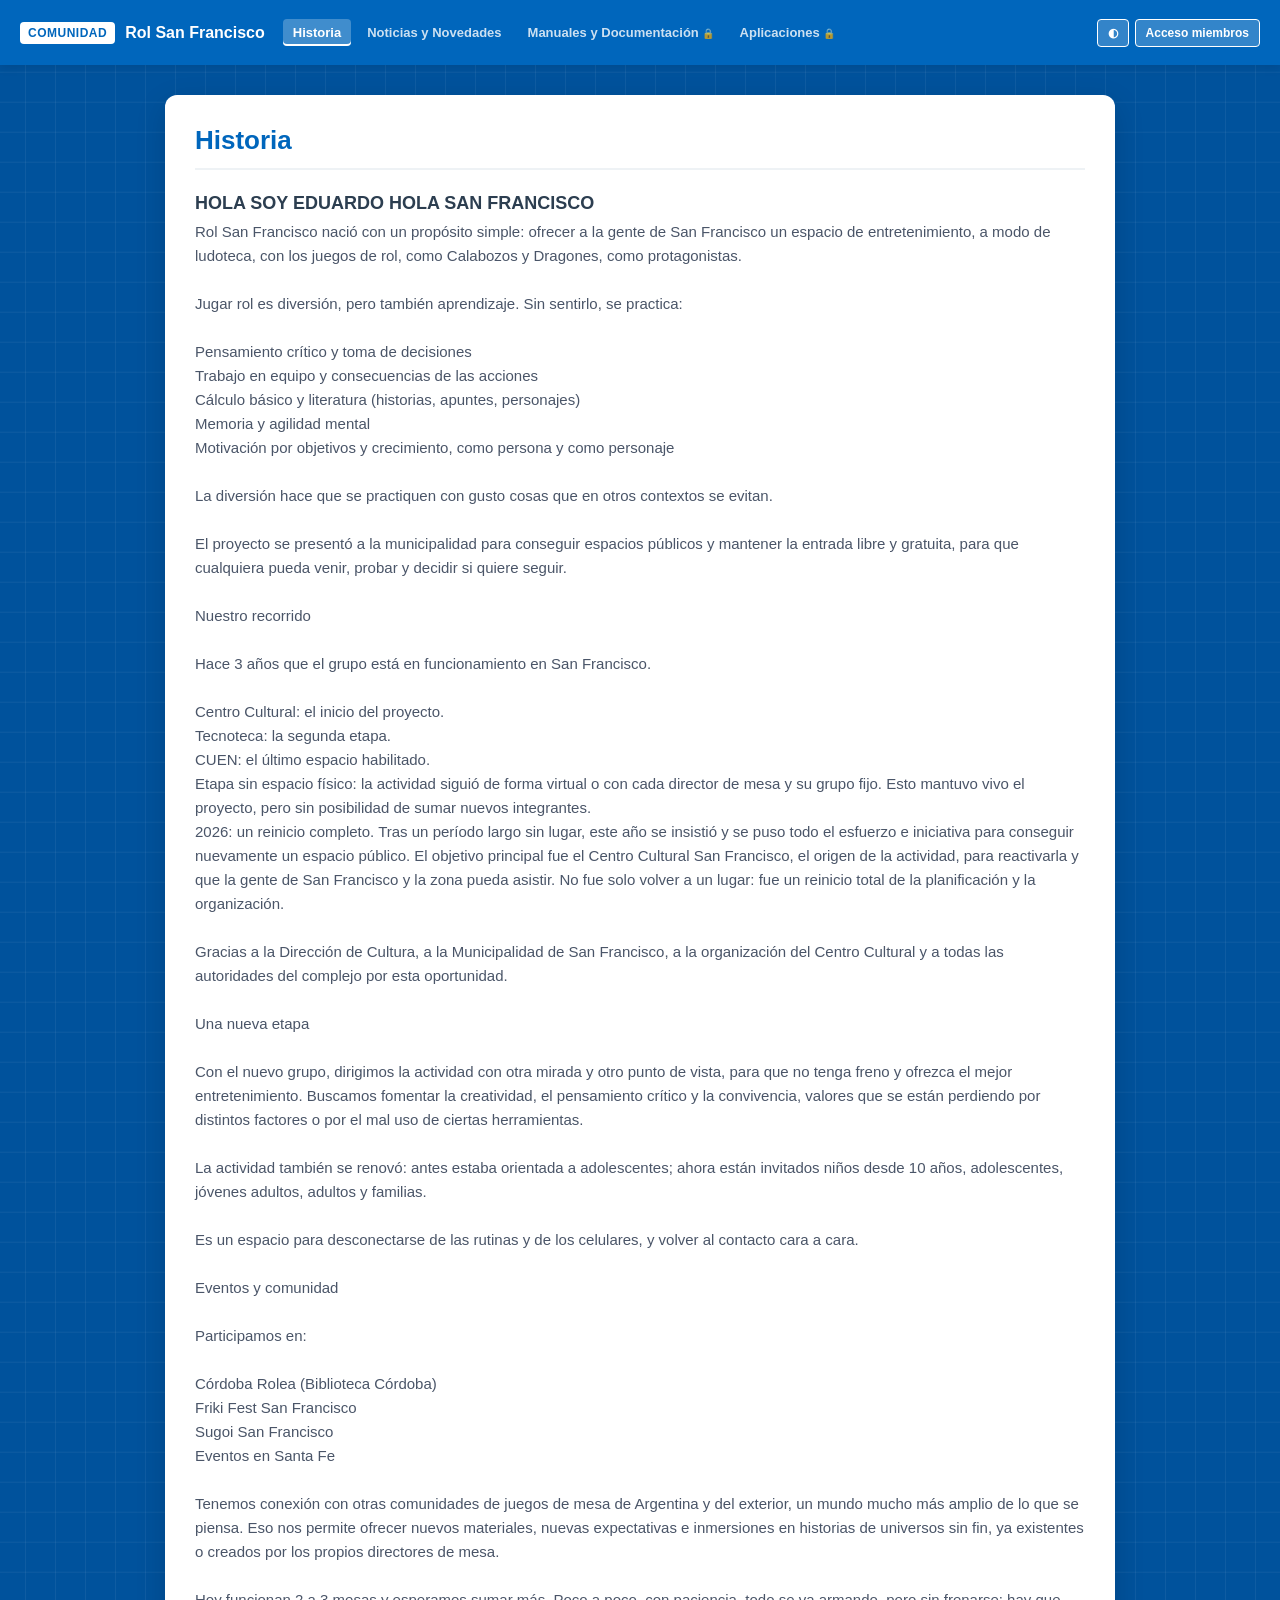
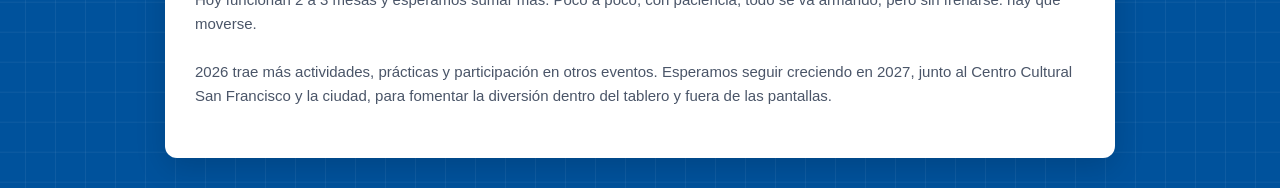
<file: index.html>
<!DOCTYPE html>
<html lang="es"><head>
    <meta charset="utf-8">
    <meta name="viewport" content="width=device-width, initial-scale=1.0">
    <title>Comunidad Rol San Francisco</title>

    <style>
        /* ==========================================================================
           1. ESTILOS BASE
           ========================================================================== */
        :root { --azul: #0066bc; --azul-oscuro: #004b8b; --texto-suave: #4a5568; }
        * { box-sizing: border-box; }

        body {
            margin: 0;
            padding: 0;
            font-family: 'Segoe UI', Roboto, Helvetica, Arial, sans-serif;
            background-color: #f4f6f9;
            color: #333;
            transition: background-color 0.3s ease, color 0.3s ease;
        }

        /* ALTO CONTRASTE (botón ◐ de la barra) */
        body.alto-contraste { background-color: #121212; color: #ffffff; }
        body.alto-contraste .content-card { background-color: #1e1e1e; color: #ffffff; border: 2px solid #ffffff; }
        body.alto-contraste .content-card h1,
        body.alto-contraste .content-card h2 { color: #00ddff; }
        body.alto-contraste .content-card p,
        body.alto-contraste .bloque-texto { color: #ffffff; }
        body.alto-contraste .technical-box { background-color: #2d2d2d; border-left-color: #00ddff; color: #ffffff; }
        body.alto-contraste .doc-item { background: #2d2d2d; color: #fff; border-color: #fff; }
        body.alto-contraste .doc-item a { color: #00ddff; }
        body.alto-contraste input, body.alto-contraste select, body.alto-contraste textarea {
            background: #2d2d2d; color: white; border: 1px solid white;
        }

        /* BARRA DE NAVEGACIÓN */
        .custom-navbar {
            background-color: #0066bc;
            display: flex;
            justify-content: space-between;
            align-items: center;
            gap: 8px;
            padding: 0 20px;
            height: 65px;
            box-shadow: 0 2px 10px rgba(0,0,0,0.1);
            position: relative;
        }
        .nav-logo-section { display: flex; align-items: center; gap: 10px; }
        .nav-logo-box {
            background-color: white; color: #0066bc; font-weight: 900; padding: 4px 8px;
            border-radius: 4px; font-size: 12px; letter-spacing: 0.5px; white-space: nowrap; user-select: none;
        }
        .nav-brand-name { color: white; font-weight: 700; font-size: 16px; white-space: nowrap; }

        .nav-tabs-container {
            display: flex; gap: 6px; height: 100%; align-items: center; margin-left: 10px;
            overflow-x: auto; scrollbar-width: none; flex: 1;
        }
        .nav-tabs-container::-webkit-scrollbar { display: none; }

        .nav-tab {
            color: white; background: none; border: none; font-family: inherit; font-size: 13px;
            font-weight: 600; padding: 6px 10px; border-radius: 4px; cursor: pointer;
            transition: background 0.2s, opacity 0.2s; white-space: nowrap; opacity: 0.8;
        }
        .nav-tab:hover { background: rgba(255,255,255,0.15); opacity: 1; }
        .nav-tab.active { background-color: rgba(255,255,255,0.25); opacity: 1; box-shadow: inset 0 -2px 0 white; }
        .nav-tab.protegida::after { content: " 🔒"; font-size: 10px; }
        .nav-tab.protegida.desbloqueada::after { content: " 🔓"; }

        .nav-acciones { display: flex; gap: 6px; }
        .btn-sesion-nav {
            background: rgba(255,255,255,0.2); color: white; border: 1px solid white; padding: 6px 10px;
            border-radius: 4px; cursor: pointer; font-weight: 600; font-size: 12px; white-space: nowrap;
        }
        .btn-sesion-nav:hover { background: white; color: #0066bc; }

        /* ÁREA DE CONTENIDO */
        .hero-section {
            background-color: #00529c;
            background-image:
                linear-gradient(rgba(255,255,255,0.06) 1px, transparent 1px),
                linear-gradient(90deg, rgba(255,255,255,0.06) 1px, transparent 1px);
            background-size: 30px 30px;
            background-position: center;
            min-height: calc(100vh - 65px);
            display: flex; justify-content: center; align-items: center;
            padding: 30px 15px;
        }
        .content-card {
            background: #ffffff; width: 100%; max-width: 950px; min-height: 400px;
            border-radius: 12px; box-shadow: 0 10px 30px rgba(0,0,0,0.15); padding: 30px;
            animation: fadeIn 0.3s ease; align-self: flex-start;
        }
        @keyframes fadeIn { from { opacity: 0; transform: translateY(10px); } to { opacity: 1; transform: translateY(0); } }

        .content-card h1 { color: #0066bc; margin-top: 0; font-size: 26px; border-bottom: 2px solid #eef2f5; padding-bottom: 12px; }
        .content-card h2 { color: #2c3e50; font-size: 18px; margin-top: 20px; }
        .content-card p { font-size: 15px; line-height: 1.6; color: #4a5568; }

        .technical-box {
            background-color: #f7fafc; border-left: 4px solid #0066bc; padding: 12px 15px;
            margin-top: 15px; border-radius: 0 6px 6px 0; font-size: 14px; white-space: pre-wrap;
        }
        .technical-box.naranja { border-left-color: #ff9600; background-color: #fffaf0; }
        .technical-box.verde { border-left-color: #00b850; background-color: #edf9f2; }

        .doc-item {
            padding: 10px 15px; background: #f8fafc; border: 1px solid #e2e8f0; border-radius: 6px;
            margin: 8px 0; display: flex; align-items: center; gap: 10px; font-weight: 500;
            color: #2d3748; font-size: 14px;
        }
        .doc-item a { color: #0066bc; font-weight: 600; text-decoration: none; }
        .doc-item a:hover { text-decoration: underline; }

        /* FORMULARIOS */
        .auth-container { max-width: 450px; margin: 0 auto; }
        .form-group { margin-bottom: 12px; text-align: left; }
        .form-group label { display: block; font-weight: 600; margin-bottom: 4px; font-size: 13px; }
        .form-group input, .form-group select {
            width: 100%; padding: 9px; border: 1px solid #cbd5e1; border-radius: 6px; font-size: 14px; margin-bottom: 4px;
        }
        .btn-submit {
            background-color: #0066bc; color: white; border: none; width: 100%; padding: 11px;
            border-radius: 6px; font-weight: bold; font-size: 15px; cursor: pointer; margin-top: 10px;
        }
        .btn-submit:hover { background-color: #004b8b; }
        .aviso-error { color: #b3261e; font-size: 13px; margin-top: 10px; min-height: 18px; }
        .nota-chica { font-size: 12px; color: #64748b; margin-top: 12px; }

        /* ==========================================================================
           2. MODO DUEÑO (edición)
           ========================================================================== */
        .barra-dueno {
            position: sticky; top: 0; z-index: 10; display: flex; flex-wrap: wrap; gap: 8px;
            align-items: center; background: #1f2937; color: #fff; padding: 8px 15px; font-size: 13px;
        }
        .barra-dueno[hidden] { display: none; }
        .barra-dueno .estado { flex: 1; min-width: 200px; opacity: 0.85; }
        .barra-dueno button {
            background: #374151; color: #fff; border: 1px solid #6b7280; border-radius: 4px;
            padding: 5px 10px; cursor: pointer; font-size: 12px; font-weight: 600;
        }
        .barra-dueno button:hover { background: #4b5563; }
        .barra-dueno button.primario { background: #00b850; border-color: #00b850; }

        .bloque { margin: 14px 0; padding: 6px 0; }
        .bloque h2 { margin: 0 0 6px; }
        .bloque img, .bloque video { max-width: 100%; border-radius: 8px; display: block; }
        .bloque iframe { width: 100%; aspect-ratio: 16 / 9; border: 0; border-radius: 8px; }
        .bloque .pie { font-size: 12px; color: #64748b; margin-top: 4px; }
        .bloque-texto { white-space: pre-wrap; line-height: 1.6; color: #4a5568; font-size: 15px; }

        .editando { outline: 2px dashed #ff9600; outline-offset: 4px; border-radius: 6px; }
        .ctrl-bloque { display: flex; gap: 4px; margin-bottom: 6px; }
        .ctrl-bloque button, .ctrl-seccion button {
            background: #fff7e6; color: #333; border: 1px solid #ff9600; border-radius: 4px;
            padding: 3px 8px; font-size: 12px; cursor: pointer;
        }
        .ctrl-seccion { display: flex; flex-wrap: wrap; gap: 6px; margin-top: 18px; padding-top: 14px; border-top: 2px dashed #ff9600; }

        dialog.dlg { border: none; border-radius: 10px; padding: 22px; width: min(92vw, 460px); box-shadow: 0 10px 40px rgba(0,0,0,0.35); }
        dialog.dlg::backdrop { background: rgba(0,0,0,0.5); }
        dialog.dlg h3 { margin: 0 0 14px; color: #0066bc; }
        dialog.dlg textarea { width: 100%; min-height: 110px; padding: 9px; font: inherit; font-size: 14px; border: 1px solid #cbd5e1; border-radius: 6px; }
        dialog.dlg .botones { display: flex; gap: 8px; margin-top: 14px; }
        dialog.dlg .botones button { flex: 1; padding: 10px; border-radius: 6px; border: 1px solid #cbd5e1; background: #fff; color: #333; cursor: pointer; font-weight: 600; }
        dialog.dlg .botones button.ok { background: #0066bc; color: #fff; border-color: #0066bc; }
        dialog.dlg .check { display: flex; align-items: center; gap: 8px; }
        dialog.dlg .check input { width: auto; margin: 0; }

        dialog.dlg.ancho { width: min(94vw, 620px); }
        .fila-miembro { padding: 10px 0; border-bottom: 1px solid #e2e8f0; }
        .fila-miembro .botones { margin-top: 8px; }

        :focus-visible { outline: 3px solid #ffbf47; outline-offset: 2px; }

        /* ==========================================================================
           3. CELULARES
           ========================================================================== */
        @media (max-width: 768px) {
            .custom-navbar { flex-wrap: wrap; height: auto; padding: 10px 15px; }
            .nav-tabs-container { order: 3; width: 100%; flex-basis: 100%; margin-left: 0; padding-bottom: 5px; }
            .hero-section { min-height: calc(100vh - 110px); padding: 15px 10px; }
            .content-card { padding: 20px 15px; min-height: auto; }
            .content-card h1 { font-size: 22px; }
        }
    </style>
</head>
<body>

    <nav class="custom-navbar">
        <div class="nav-logo-section">
            <div class="nav-logo-box" id="logo">COMUNIDAD</div>
            <div class="nav-brand-name">Rol San Francisco</div>
        </div>
        <div class="nav-tabs-container" id="nav-tabs"></div>
        <div class="nav-acciones">
            <button class="btn-sesion-nav" id="btnContraste" type="button" title="Alto contraste" aria-label="Alto contraste">◐</button>
            <button class="btn-sesion-nav" id="btnSesion" type="button">Acceso miembros</button>
        </div>
    </nav>

    <div id="barra-dueno" class="barra-dueno" hidden=""></div>

    <main class="hero-section">
        <div id="content-target" class="content-card" aria-live="polite"></div>
    </main>

    <!-- ======================================================================
         CONTENIDO DEL SITIO (datos). Se edita desde el modo dueño; no hace
         falta tocarlo a mano.
         ====================================================================== -->
    <script type="application/json" id="datos">{"version":1,"config":{"github":{"usuario":"eapservicioelectronico-del","repo":"ROL.com","rama":"main","ruta":"index.html"}},"secciones":[{"id":"historia","titulo":"Historia","privada":false,"bloques":[{"titulo":"HOLA SOY EDUARDO HOLA SAN FRANCISCO","texto":"Rol San Francisco nació con un propósito simple: ofrecer a la gente de San Francisco un espacio de entretenimiento, a modo de ludoteca, con los juegos de rol, como Calabozos y Dragones, como protagonistas.\n\nJugar rol es diversión, pero también aprendizaje. Sin sentirlo, se practica:\n\nPensamiento crítico y toma de decisiones\nTrabajo en equipo y consecuencias de las acciones\nCálculo básico y literatura (historias, apuntes, personajes)\nMemoria y agilidad mental\nMotivación por objetivos y crecimiento, como persona y como personaje\n\nLa diversión hace que se practiquen con gusto cosas que en otros contextos se evitan.\n\nEl proyecto se presentó a la municipalidad para conseguir espacios públicos y mantener la entrada libre y gratuita, para que cualquiera pueda venir, probar y decidir si quiere seguir.\n\nNuestro recorrido\n\nHace 3 años que el grupo está en funcionamiento en San Francisco.\n\nCentro Cultural: el inicio del proyecto.\nTecnoteca: la segunda etapa.\nCUEN: el último espacio habilitado.\nEtapa sin espacio físico: la actividad siguió de forma virtual o con cada director de mesa y su grupo fijo. Esto mantuvo vivo el proyecto, pero sin posibilidad de sumar nuevos integrantes.\n2026: un reinicio completo. Tras un período largo sin lugar, este año se insistió y se puso todo el esfuerzo e iniciativa para conseguir nuevamente un espacio público. El objetivo principal fue el Centro Cultural San Francisco, el origen de la actividad, para reactivarla y que la gente de San Francisco y la zona pueda asistir. No fue solo volver a un lugar: fue un reinicio total de la planificación y la organización.\n\nGracias a la Dirección de Cultura, a la Municipalidad de San Francisco, a la organización del Centro Cultural y a todas las autoridades del complejo por esta oportunidad.\n\nUna nueva etapa\n\nCon el nuevo grupo, dirigimos la actividad con otra mirada y otro punto de vista, para que no tenga freno y ofrezca el mejor entretenimiento. Buscamos fomentar la creatividad, el pensamiento crítico y la convivencia, valores que se están perdiendo por distintos factores o por el mal uso de ciertas herramientas.\n\nLa actividad también se renovó: antes estaba orientada a adolescentes; ahora están invitados niños desde 10 años, adolescentes, jóvenes adultos, adultos y familias.\n\nEs un espacio para desconectarse de las rutinas y de los celulares, y volver al contacto cara a cara.\n\nEventos y comunidad\n\nParticipamos en:\n\nCórdoba Rolea (Biblioteca Córdoba)\nFriki Fest San Francisco\nSugoi San Francisco\nEventos en Santa Fe\n\nTenemos conexión con otras comunidades de juegos de mesa de Argentina y del exterior, un mundo mucho más amplio de lo que se piensa. Eso nos permite ofrecer nuevos materiales, nuevas expectativas e inmersiones en historias de universos sin fin, ya existentes o creados por los propios directores de mesa.\n\nHoy funcionan 2 a 3 mesas y esperamos sumar más. Poco a poco, con paciencia, todo se va armando, pero sin frenarse: hay que moverse.\n\n2026 trae más actividades, prácticas y participación en otros eventos. Esperamos seguir creciendo en 2027, junto al Centro Cultural San Francisco y la ciudad, para fomentar la diversión dentro del tablero y fuera de las pantallas.","tipo":"texto"}]},{"id":"noticias","titulo":"Noticias y Novedades","privada":false,"bloques":[{"texto":"Instagram","url":"https://www.instagram.com/rolsanfrancisco/","tipo":"enlace"},{"texto":"Entrevista 2026","url":"https://www.radiocanal.com.ar/noticia/preaventuras-de-primavera-una-propuesta-de-rol-llega-a-san-francisco-185659","tipo":"enlace"},{"src":"https://www.radiocanal.com.ar/imagenes/noticias_web/sgf_185659-119904.jpg","pie":"","tipo":"imagen"}]},{"id":"manuales","titulo":"Manuales y Documentación","privada":true,"bloques":[]},{"id":"aplicaciones","titulo":"Aplicaciones","privada":true,"bloques":[]}]}</script>

    <script>
    (function () {
        'use strict';

        // =====================================================================
        // UTILIDADES (se inserta todo con textContent, nunca con innerHTML)
        // =====================================================================
        function el(tag, props) {
            var nodo = document.createElement(tag);
            props = props || {};
            Object.keys(props).forEach(function (k) {
                var v = props[k];
                if (k === 'class') nodo.className = v;
                else if (k === 'text') nodo.textContent = v;
                else if (k.indexOf('on') === 0) nodo.addEventListener(k.slice(2), v);
                else nodo.setAttribute(k, v);
            });
            Array.prototype.slice.call(arguments, 2).forEach(function (h) {
                [].concat(h).forEach(function (x) { if (x) nodo.append(x); });
            });
            return nodo;
        }
        var clonar = function (o) { return JSON.parse(JSON.stringify(o)); };
        function urlHttps(u) { try { return new URL(u).protocol === 'https:'; } catch (e) { return false; } }
        function imagenValida(s) { return urlHttps(s) || /^data:image\/(jpeg|png|webp|gif);base64,/.test(s || ''); }

        function analizarVideo(url) {
            try {
                var u = new URL(url);
                if (u.protocol !== 'https:') return null;
                var id = null;
                if (u.hostname === 'youtu.be') id = u.pathname.slice(1);
                else if (/(^|\.)youtube\.com$/.test(u.hostname)) {
                    id = u.searchParams.get('v') || (/^\/(embed|shorts)\//.test(u.pathname) ? u.pathname.split('/')[2] : null);
                }
                if (id && /^[\w-]{11}$/.test(id)) return { tipo: 'yt', src: 'https://www.youtube-nocookie.com/embed/' + id };
                if (/\.(mp4|webm)$/i.test(u.pathname)) return { tipo: 'file', src: url };
            } catch (e) {}
            return null;
        }

        // =====================================================================
        // SEGURIDAD: claves con PBKDF2 (nunca en texto plano)
        // =====================================================================
        var enc = new TextEncoder();
        var aHex = function (b) { return Array.from(new Uint8Array(b)).map(function (x) { return x.toString(16).padStart(2, '0'); }).join(''); };
        var deHex = function (h) { return new Uint8Array(h.match(/../g).map(function (x) { return parseInt(x, 16); })); };

        async function derivar(clave, salHex) {
            var base = await crypto.subtle.importKey('raw', enc.encode(clave), 'PBKDF2', false, ['deriveBits']);
            var bits = await crypto.subtle.deriveBits({ name: 'PBKDF2', salt: deHex(salHex), iterations: 100000, hash: 'SHA-256' }, base, 256);
            return aHex(bits);
        }
        async function crearClave(clave) {
            var sal = aHex(crypto.getRandomValues(new Uint8Array(16)));
            return { sal: sal, hash: await derivar(clave, sal) };
        }
        async function verificar(clave, g) {
            if (!g || !g.sal || !g.hash) return false;
            return (await derivar(clave, g.sal)) === g.hash;
        }

        // =====================================================================
        // ALMACÉN: contenido publicado (en este mismo archivo) y borrador local
        // =====================================================================
        var LS_BORRADOR = 'rsf1_borrador', LS_DUENO = 'rsf1_clave_dueno', LS_SESION = 'rsf1_sesion', LS_CONTRASTE = 'rsf1_contraste';
        var leerLS = function (k) { try { return JSON.parse(localStorage.getItem(k)); } catch (e) { return null; } };
        var escribirLS = function (k, v) { try { localStorage.setItem(k, JSON.stringify(v)); return true; } catch (e) { return false; } };

        function validarContenido(c) {
            if (!c || !Array.isArray(c.secciones) || !c.secciones.length) throw new Error('Contenido inválido');
            c.config = c.config || {};
            c.secciones.forEach(function (s) { s.bloques = Array.isArray(s.bloques) ? s.bloques : []; });
            return c;
        }

        function descargar(nombre, tipo, texto) {
            var a = document.createElement('a');
            a.href = URL.createObjectURL(new Blob([texto], { type: tipo }));
            a.download = nombre;
            a.click();
            setTimeout(function () { URL.revokeObjectURL(a.href); }, 1000);
        }

        // Genera un index.html nuevo con el contenido actual ya incluido
        function generarHTML(cont) {
            var pub = clonar(cont);
            pub.config = { github: cont.config && cont.config.github };
            pub.secciones.forEach(function (x) { if (x.privada) x.bloques = []; });
            var clon = document.documentElement.cloneNode(true);
            clon.querySelector('#content-target').replaceChildren();
            clon.querySelector('#nav-tabs').replaceChildren();
            var barraClon = clon.querySelector('#barra-dueno');
            barraClon.replaceChildren();
            barraClon.setAttribute('hidden', '');
            clon.querySelectorAll('dialog').forEach(function (d) { d.remove(); });
            clon.querySelectorAll('iframe, script[src]').forEach(function (x) { x.remove(); });
            clon.querySelector('#btnSesion').textContent = 'Acceso miembros';
            clon.querySelector('body').removeAttribute('class');
            clon.querySelector('#datos').textContent = JSON.stringify(pub).replace(/</g, '\\u003c');
            return '<!DOCTYPE html>\n' + clon.outerHTML;
        }

        // Descarga una copia (funciona en cualquier navegador)
        function guardarComoHTML(cont) {
            descargar('index.html', 'text/html', generarHTML(cont));
            estado.sinGuardar = false;
        }

        // ---------- Publicación en GitHub (queda en el código del repositorio) ----------
        var LS_TOKEN = 'rsf1_gh_token';
        var tokenMem = null;
        var getToken = function () { return tokenMem || leerLS(LS_TOKEN) || ''; };

        function aBase64(texto) {
            var bytes = new TextEncoder().encode(texto), bin = '';
            for (var i = 0; i < bytes.length; i += 8192) bin += String.fromCharCode.apply(null, bytes.subarray(i, i + 8192));
            return btoa(bin);
        }

        async function configurarGitHub() {
            var g = (estado.cont.config.github) || { rama: 'main', ruta: 'index.html' };
            var r = await formulario('Conexión con GitHub', [
                { name: 'usuario', label: 'Usuario u organización de GitHub' },
                { name: 'repo', label: 'Nombre del repositorio' },
                { name: 'rama', label: 'Rama (normalmente main)' },
                { name: 'ruta', label: 'Archivo de la página en el repo (normalmente index.html)' },
                { name: 'token', label: 'Token de acceso (fine-grained, permiso Contents: Read and write)', tipo: 'password' },
                { name: 'recordar', label: 'Recordar el token en este navegador', tipo: 'check' }
            ], { usuario: g.usuario, repo: g.repo, rama: g.rama, ruta: g.ruta, recordar: !!leerLS(LS_TOKEN) }, function (o) {
                var ok = /^[\w.-]+$/;
                if (!ok.test(o.usuario) || !ok.test(o.repo)) return 'Usuario y repositorio: solo letras, números, punto, guion.';
                if (!o.rama || !o.ruta) return 'Completá rama y archivo.';
                if (!o.token && !getToken()) return 'Pegá tu token de acceso.';
                return '';
            });
            if (!r) return false;
            estado.cont.config.github = { usuario: r.usuario, repo: r.repo, rama: r.rama, ruta: r.ruta.replace(/^\/+/, '') };
            if (r.token) tokenMem = r.token;
            if (r.recordar && getToken()) escribirLS(LS_TOKEN, getToken());
            else { try { localStorage.removeItem(LS_TOKEN); } catch (e) {} }
            cambio();
            return true;
        }

        async function publicarGitHub() {
            var g = estado.cont.config.github;
            if (!g || !getToken()) { if (!(await configurarGitHub())) return; g = estado.cont.config.github; }
            var tok = getToken();
            var api = 'https://api.github.com/repos/' + g.usuario + '/' + g.repo + '/contents/' + g.ruta.split('/').map(encodeURIComponent).join('/');
            var cab = { 'Authorization': 'Bearer ' + tok, 'Accept': 'application/vnd.github+json', 'X-GitHub-Api-Version': '2022-11-28' };
            estado.aviso = 'Publicando…'; dibujarBarra();
            try {
                var sha = null;
                var rg = await fetch(api + '?ref=' + encodeURIComponent(g.rama), { headers: cab });
                if (rg.status === 200) sha = (await rg.json()).sha;
                else if (rg.status !== 404) throw new Error(mensajeGitHub(rg.status));
                var cuerpo = { message: 'Actualización desde el modo dueño', content: aBase64(generarHTML(estado.cont)), branch: g.rama };
                if (sha) cuerpo.sha = sha;
                var rp = await fetch(api, { method: 'PUT', headers: Object.assign({ 'Content-Type': 'application/json' }, cab), body: JSON.stringify(cuerpo) });
                if (!rp.ok) throw new Error(mensajeGitHub(rp.status));
                estado.sinGuardar = false;
                estado.aviso = '✓ Publicado en GitHub (' + new Date().toLocaleTimeString() + '). El sitio se actualiza en ~1 minuto.';
            } catch (e) {
                estado.aviso = '⚠ No se pudo publicar: ' + e.message;
            }
            dibujarBarra();
        }

        function mensajeGitHub(s) {
            if (s === 401) return 'token inválido o vencido (401).';
            if (s === 403) return 'el token no tiene permiso de escritura en el repo (403).';
            if (s === 404) return 'repo, rama o archivo no encontrado, o el token no tiene acceso (404).';
            if (s === 409 || s === 422) return 'conflicto: el archivo cambió en GitHub mientras editabas. Volvé a publicar (' + s + ').';
            return 'error de GitHub (' + s + ').';
        }

        // =====================================================================
        // DIBUJO DE BLOQUES
        // =====================================================================
        function dibujarBloque(b) {
            var caja = el('div', { class: 'bloque' });
            var pie = function (t) { return t ? el('div', { class: 'pie', text: t }) : null; };

            if (b.tipo === 'texto') {
                if (b.titulo) caja.append(el('h2', { text: b.titulo }));
                if (b.texto) caja.append(el('div', { class: 'bloque-texto', text: b.texto }));
            } else if (b.tipo === 'aviso') {
                var cls = 'technical-box' + (b.color === 'naranja' ? ' naranja' : b.color === 'verde' ? ' verde' : '');
                var caja2 = el('div', { class: cls });
                if (b.titulo) caja2.append(el('strong', { text: b.titulo + ': ' }));
                caja2.append(document.createTextNode(b.texto || ''));
                caja.append(caja2);
            } else if (b.tipo === 'imagen' && imagenValida(b.src)) {
                caja.append(el('img', { src: b.src, alt: b.pie || 'Imagen', loading: 'lazy' }), pie(b.pie));
            } else if (b.tipo === 'video') {
                var v = analizarVideo(b.url);
                if (v && v.tipo === 'yt') {
                    caja.append(el('iframe', { src: v.src, title: b.pie || 'Video', allowfullscreen: '', referrerpolicy: 'strict-origin-when-cross-origin' }), pie(b.pie));
                } else if (v) {
                    caja.append(el('video', { src: v.src, controls: '' }), pie(b.pie));
                }
            } else if (b.tipo === 'enlace') {
                caja.append(el('div', { class: 'doc-item' },
                    urlHttps(b.url)
                        ? el('a', { href: b.url, target: '_blank', rel: 'noopener noreferrer', text: b.texto || b.url })
                        : el('span', { text: b.texto || '' })));
            }
            return caja;
        }

        // =====================================================================
        // DIÁLOGOS
        // =====================================================================
        var MAX_LADO = 900;
        function reducirImagen(archivo) {
            return new Promise(function (res, rej) {
                var img = new Image();
                var url = URL.createObjectURL(archivo);
                img.onload = function () {
                    var k = Math.min(1, MAX_LADO / Math.max(img.width, img.height));
                    var c = document.createElement('canvas');
                    c.width = Math.round(img.width * k);
                    c.height = Math.round(img.height * k);
                    c.getContext('2d').drawImage(img, 0, 0, c.width, c.height);
                    URL.revokeObjectURL(url);
                    res(c.toDataURL('image/jpeg', 0.8));
                };
                img.onerror = function () { rej(new Error('No se pudo leer la imagen')); };
                img.src = url;
            });
        }

        // campos: {name,label,tipo:'text'|'textarea'|'password'|'select'|'check'|'imagen', opciones}
        function formulario(titulo, campos, valores, validar) {
            valores = valores || {};
            return new Promise(function (resolver) {
                var dlg = el('dialog', { class: 'dlg' });
                var error = el('div', { class: 'aviso-error', role: 'alert' });
                var ctrl = {};
                var form = el('form', { method: 'dialog' }, el('h3', { text: titulo }));

                campos.forEach(function (c) {
                    var id = 'f-' + c.name, entrada;
                    if (c.tipo === 'textarea') entrada = el('textarea', { id: id });
                    else if (c.tipo === 'select') entrada = el('select', { id: id }, c.opciones.map(function (o) { return el('option', { value: o[0], text: o[1] }); }));
                    else if (c.tipo === 'check') entrada = el('input', { id: id, type: 'checkbox' });
                    else if (c.tipo === 'imagen') {
                        entrada = el('input', { id: id, type: 'file', accept: 'image/*' });
                        ctrl[c.name + '_url'] = el('input', { id: id + '-url', type: 'url', placeholder: '…o pegá un enlace https://' });
                    } else entrada = el('input', { id: id, type: c.tipo || 'text', autocomplete: 'off' });

                    if (c.tipo === 'check') entrada.checked = !!valores[c.name];
                    else if (c.tipo !== 'imagen' && valores[c.name] != null) entrada.value = valores[c.name];
                    if (c.tipo === 'imagen' && urlHttps(valores[c.name])) ctrl[c.name + '_url'].value = valores[c.name];

                    ctrl[c.name] = entrada;
                    var grupo = el('div', { class: 'form-group' });
                    if (c.tipo === 'check') grupo.append(el('label', { class: 'check', for: id }, entrada, c.label));
                    else { grupo.append(el('label', { for: id, text: c.label }), entrada); if (ctrl[c.name + '_url']) grupo.append(ctrl[c.name + '_url']); }
                    form.append(grupo);
                });

                var cancelar = el('button', { type: 'button', text: 'Cancelar', onclick: function () { dlg.close(); } });
                var ok = el('button', { type: 'submit', class: 'ok', text: 'Aceptar' });
                form.append(error, el('div', { class: 'botones' }, cancelar, ok));

                form.addEventListener('submit', async function (e) {
                    e.preventDefault();
                    error.textContent = '';
                    var salida = {};
                    try {
                        for (var i = 0; i < campos.length; i++) {
                            var c = campos[i], nodo = ctrl[c.name];
                            if (c.tipo === 'check') salida[c.name] = nodo.checked;
                            else if (c.tipo === 'imagen') {
                                var f = nodo.files[0];
                                salida[c.name] = f ? await reducirImagen(f) : (ctrl[c.name + '_url'].value.trim() || valores[c.name] || '');
                            } else salida[c.name] = c.tipo === 'password' ? nodo.value : nodo.value.trim();
                        }
                        var msg = validar ? await validar(salida) : '';
                        if (msg) { error.textContent = msg; return; }
                    } catch (err) { error.textContent = err.message; return; }
                    resolver(salida);
                    dlg.close();
                });

                dlg.addEventListener('close', function () { dlg.remove(); resolver(null); });
                dlg.append(form);
                document.body.append(dlg);
                dlg.showModal();
                var primero = form.querySelector('input,textarea,select');
                if (primero) primero.focus();
            });
        }

        var TIPOS = [['texto', 'Texto'], ['aviso', 'Recuadro destacado'], ['imagen', 'Foto / imagen'], ['video', 'Video (YouTube o .mp4)'], ['enlace', 'Enlace o documento']];

        async function editarBloque(actual) {
            var tipo = actual && actual.tipo;
            if (!tipo) {
                var r0 = await formulario('Nuevo bloque', [{ name: 'tipo', label: '¿Qué querés agregar?', tipo: 'select', opciones: TIPOS }]);
                if (!r0) return null;
                tipo = r0.tipo;
            }
            var v = actual || {}, r;
            if (tipo === 'texto') {
                r = await formulario('Texto', [
                    { name: 'titulo', label: 'Título (opcional)' },
                    { name: 'texto', label: 'Texto', tipo: 'textarea' }
                ], v, function (o) { return o.titulo || o.texto ? '' : 'Escribí un título o un texto.'; });
            } else if (tipo === 'aviso') {
                r = await formulario('Recuadro destacado', [
                    { name: 'titulo', label: 'Título (opcional)' },
                    { name: 'texto', label: 'Texto', tipo: 'textarea' },
                    { name: 'color', label: 'Color', tipo: 'select', opciones: [['azul', 'Azul'], ['naranja', 'Naranja'], ['verde', 'Verde']] }
                ], v, function (o) { return o.texto ? '' : 'Escribí un texto.'; });
            } else if (tipo === 'imagen') {
                r = await formulario('Foto / imagen', [
                    { name: 'src', label: 'Archivo', tipo: 'imagen' },
                    { name: 'pie', label: 'Descripción (opcional)' }
                ], v, function (o) { return imagenValida(o.src) ? '' : 'Elegí un archivo o pegá un enlace https.'; });
            } else if (tipo === 'video') {
                r = await formulario('Video', [
                    { name: 'url', label: 'Enlace de YouTube o archivo .mp4 (https)' },
                    { name: 'pie', label: 'Descripción (opcional)' }
                ], v, function (o) { return analizarVideo(o.url) ? '' : 'Usá un enlace https de YouTube o un .mp4/.webm.'; });
            } else {
                r = await formulario('Enlace o documento', [
                    { name: 'texto', label: 'Texto visible' },
                    { name: 'url', label: 'Dirección https:// (opcional)' }
                ], v, function (o) { return !o.texto ? 'Escribí el texto.' : (o.url && !urlHttps(o.url) ? 'La dirección debe empezar con https://' : ''); });
            }
            if (!r) return null;
            r.tipo = tipo;
            return r;
        }

        // =====================================================================
        // APLICACIÓN
        // =====================================================================
        var destino = document.getElementById('content-target');
        var tabs = document.getElementById('nav-tabs');
        var barra = document.getElementById('barra-dueno');
        var btnSesion = document.getElementById('btnSesion');

        var publicado;
        try { publicado = validarContenido(JSON.parse(document.getElementById('datos').textContent)); }
        catch (e) { destino.textContent = 'Error: el contenido del sitio está dañado.'; return; }

        var estado = { cont: publicado, dueno: false, miembro: false, pidiendoClave: false, seccionId: publicado.secciones[0].id, aviso: '', fallos: 0, usuario: null, acceso: '', pendientes: 0 };

        function seccionActual() {
            return estado.cont.secciones.find(function (s) { return s.id === estado.seccionId; }) || estado.cont.secciones[0];
        }

        function cambio() {
            estado.sinGuardar = true;
            var okLS = escribirLS(LS_BORRADOR, estado.cont);
            estado.aviso = okLS
                ? 'Borrador en este navegador. Tocá "Publicar en GitHub" para dejarlo en el código.'
                : '⚠ Memoria llena: no se pudo guardar el borrador. Publicá ya o usá fotos más livianas.';
            dibujar();
        }

        window.addEventListener('beforeunload', function (e) {
            if (estado.dueno && estado.sinGuardar) { e.preventDefault(); e.returnValue = ''; }
        });

        function dibujarTabs() {
            var activa = seccionActual().id;
            tabs.replaceChildren.apply(tabs, estado.cont.secciones.map(function (s) {
                return el('button', {
                    type: 'button',
                    class: 'nav-tab' + (s.privada ? ' protegida' : '')
                        + (s.privada && (estado.miembro || estado.dueno) ? ' desbloqueada' : '')
                        + (!estado.pidiendoClave && s.id === activa ? ' active' : ''),
                    text: s.titulo,
                    onclick: function () { estado.seccionId = s.id; estado.pidiendoClave = false; dibujar(); }
                });
            }));
            btnSesion.textContent = estado.usuario ? 'Cerrar sesión' : 'Acceso miembros';
        }

        function dibujarBarra() {
            barra.hidden = !estado.dueno;
            if (!estado.dueno) return;
            var entrada = el('input', { type: 'file', accept: 'application/json', hidden: '' });
            entrada.addEventListener('change', async function () {
                try { estado.cont = validarContenido(JSON.parse(await entrada.files[0].text())); estado.seccionId = estado.cont.secciones[0].id; cambio(); }
                catch (e) { alert('Archivo inválido: ' + e.message); }
            });
            barra.replaceChildren(
                el('span', { class: 'estado', text: 'MODO DUEÑO — ' + (estado.aviso || 'los cambios se guardan como borrador en este navegador') }),
                el('button', { class: 'primario', type: 'button', text: 'Publicar en GitHub', onclick: publicarTodo }),
                el('button', { type: 'button', text: 'Guardar privado (nube)', onclick: guardarPrivado }),
                el('button', { type: 'button', text: 'Miembros' + (estado.pendientes ? ' (' + estado.pendientes + ' nuevos)' : ''), onclick: abrirMiembros }),
                el('button', { type: 'button', text: 'Conexión GitHub', onclick: configurarGitHub }),
                el('button', { type: 'button', text: 'Copia (.html, sin privado)', onclick: function () { guardarComoHTML(estado.cont); } }),
                el('button', { type: 'button', text: 'Respaldo .json', onclick: function () { descargar('contenido.json', 'application/json', JSON.stringify(estado.cont, null, 2)); } }),
                el('button', { type: 'button', text: 'Importar .json', onclick: function () { entrada.click(); } }),
                el('button', { type: 'button', text: 'Descartar borrador', onclick: function () {
                    if (!confirm('¿Volver al contenido guardado en el archivo y perder el borrador?')) return;
                    try { localStorage.removeItem(LS_BORRADOR); } catch (e) {}
                    estado.cont = clonar(publicado); estado.seccionId = estado.cont.secciones[0].id; estado.aviso = ''; dibujar();
                } }),
                el('button', { type: 'button', text: 'Salir', onclick: pedirCerrarSesion }),
                entrada
            );
        }

        function vistaAcceso(titulo) {
            var error = el('div', { class: 'aviso-error', role: 'alert' });
            var u = estado.usuario, nodos = [el('h1', { text: titulo })];
            if (!u && estado.acceso === 'cargando') nodos.push(el('p', { text: 'Verificando tu cuenta…' }));
            else if (!u) {
                asegurarEscucha();
                nodos.push(leerLS(LS_VENCIDA) ? el('p', { text: 'Tu sesión venció (por seguridad dura 2 horas). Volvé a entrar con Google.' }) : null, el('p', { text: 'Sección solo para miembros. Entrá con tu cuenta de Google: la coordinación revisa cada solicitud antes de dar acceso.' }),
                    el('button', { class: 'btn-submit', type: 'button', text: 'Entrar con Google', onclick: function () { entrarConGoogle(error); } }), error);
            } else {
                var nombre = u.displayName || u.email;
                if (estado.acceso === 'cargando') nodos.push(el('p', { text: 'Verificando tu cuenta…' }));
                else if (estado.acceso === 'pendiente') nodos.push(el('p', { text: 'Hola ' + nombre + '. Tu solicitud está pendiente: la coordinación te va a dar acceso. Volvé a entrar más tarde.' }));
                else if (estado.acceso === 'rechazado') nodos.push(el('p', { text: 'Tu cuenta (' + u.email + ') no tiene acceso a esta sección. Consultá con la coordinación.' }));
                else nodos.push(el('p', { text: 'No se pudo verificar tu cuenta: ' + (estado.errorAcceso || 'error desconocido') }));
                nodos.push(el('button', { class: 'btn-submit', type: 'button', text: 'Cerrar sesión', onclick: pedirCerrarSesion }));
            }
            destino.replaceChildren(el('div', { class: 'auth-container' }, nodos));
        }

        function mover(arr, i, d) {
            var j = i + d;
            if (j < 0 || j >= arr.length) return false;
            var t = arr[i]; arr[i] = arr[j]; arr[j] = t;
            return true;
        }

        function controlesBloque(s, i) {
            return el('div', { class: 'ctrl-bloque' },
                el('button', { type: 'button', text: '↑', title: 'Subir', onclick: function () { if (mover(s.bloques, i, -1)) cambio(); } }),
                el('button', { type: 'button', text: '↓', title: 'Bajar', onclick: function () { if (mover(s.bloques, i, 1)) cambio(); } }),
                el('button', { type: 'button', text: '✎ Editar', onclick: async function () {
                    var n = await editarBloque(s.bloques[i]);
                    if (n) { s.bloques[i] = n; cambio(); }
                } }),
                el('button', { type: 'button', text: '🗑 Borrar', onclick: function () {
                    if (confirm('¿Borrar este bloque?')) { s.bloques.splice(i, 1); cambio(); }
                } })
            );
        }

        function controlesSeccion(s) {
            var camposSeccion = [
                { name: 'titulo', label: 'Nombre de la pestaña' },
                { name: 'privada', label: 'Solo miembros', tipo: 'check' }
            ];
            var validarNombre = function (o) { return o.titulo ? '' : 'Poné un nombre.'; };
            return el('div', { class: 'ctrl-seccion' },
                el('button', { type: 'button', text: '+ Agregar bloque', onclick: async function () {
                    var b = await editarBloque(null);
                    if (b) { s.bloques.push(b); cambio(); }
                } }),
                el('button', { type: 'button', text: 'Renombrar / privacidad', onclick: async function () {
                    var r = await formulario('Sección', camposSeccion, s, validarNombre);
                    if (r) { s.titulo = r.titulo; s.privada = r.privada; cambio(); }
                } }),
                el('button', { type: 'button', text: '+ Nueva sección', onclick: async function () {
                    var r = await formulario('Nueva sección', camposSeccion, {}, validarNombre);
                    if (!r) return;
                    var nueva = { id: 's' + Date.now().toString(36), titulo: r.titulo, privada: r.privada, bloques: [] };
                    estado.cont.secciones.push(nueva);
                    estado.seccionId = nueva.id;
                    cambio();
                } }),
                el('button', { type: 'button', text: 'Mover pestaña ←', onclick: function () { if (mover(estado.cont.secciones, estado.cont.secciones.indexOf(s), -1)) cambio(); } }),
                el('button', { type: 'button', text: 'Mover pestaña →', onclick: function () { if (mover(estado.cont.secciones, estado.cont.secciones.indexOf(s), 1)) cambio(); } }),
                el('button', { type: 'button', text: '🗑 Borrar sección', onclick: function () {
                    if (estado.cont.secciones.length < 2) { alert('Tiene que quedar al menos una sección.'); return; }
                    if (!confirm('¿Borrar la sección "' + s.titulo + '" y todo su contenido?')) return;
                    estado.cont.secciones = estado.cont.secciones.filter(function (x) { return x !== s; });
                    estado.seccionId = estado.cont.secciones[0].id;
                    cambio();
                } })
            );
        }

        function dibujar() {
            var s = seccionActual();
            estado.seccionId = s.id;
            dibujarTabs();
            dibujarBarra();

            if (estado.pidiendoClave && !estado.miembro) return vistaAcceso('Acceso de miembros');
            if (s.privada && !estado.miembro && !estado.dueno) return vistaAcceso(s.titulo);

            var nodos = [el('h1', { text: s.titulo })];
            s.bloques.forEach(function (b, i) {
                var caja = dibujarBloque(b);
                if (estado.dueno) { caja.classList.add('editando'); caja.prepend(controlesBloque(s, i)); }
                nodos.push(caja);
            });
            if (!s.bloques.length) nodos.push(el('p', { text: 'Esta sección todavía no tiene contenido.' }));
            if (estado.dueno) nodos.push(controlesSeccion(s));
            destino.replaceChildren.apply(destino, nodos);
        }

        // ---- Google (Firebase): miembros, dueño y contenido privado ----
        var FIREBASE_CONFIG = { apiKey: 'AIzaSyCAmfseqFwoNWTxk70v7tC9_ePgxyxvATM', authDomain: 'rol-san-francisco-9e4f1.firebaseapp.com', projectId: 'rol-san-francisco-9e4f1', messagingSenderId: '470134446434', appId: '1:470134446434:web:65fcd2c3486ac42779b43b' };
        var EMAIL_DUENO = 'e.a.p.servicio.electronico@gmail.com';
        var FB = null, escuchando = false;
        var SESION_MIEMBRO = 2 * 60 * 60 * 1000, SESION_DUENO = 8 * 60 * 60 * 1000, LS_VENCIDA = 'rsf1_vencida';
        // La sesión se mantiene al actualizar o cerrar la app, y vence a las 2 h (dueño: 8 h) desde el último ingreso con Google
        function vigente(u) {
            var limite = u.email === EMAIL_DUENO ? SESION_DUENO : SESION_MIEMBRO;
            var inicio = Date.parse(u.metadata && u.metadata.lastSignInTime) || Date.now();
            var resta = inicio + limite - Date.now();
            clearTimeout(estado.venc);
            if (resta <= 0) { escribirLS(LS_VENCIDA, true); cerrarSesion(); return false; }
            var vencer = function () {
                if (estado.dueno && estado.sinGuardar) { estado.venc = setTimeout(vencer, 300000); return; }
                escribirLS(LS_VENCIDA, true); cerrarSesion();
            };
            estado.venc = setTimeout(vencer, Math.min(resta, 2147000000));
            return true;
        }

        async function cargarFirebase() {
            if (FB) return FB;
            var base = 'https://www.gstatic.com/firebasejs/10.14.1/';
            var m = await Promise.all([import(base + 'firebase-app.js'), import(base + 'firebase-auth.js'), import(base + 'firebase-firestore.js')]);
            var app = m[0].initializeApp(FIREBASE_CONFIG);
            FB = { A: m[1], F: m[2], auth: m[1].getAuth(app), db: m[2].getFirestore(app) };
            return FB;
        }
        async function asegurarEscucha() {
            if (escuchando) return;
            escuchando = true;
            try { var fb = await cargarFirebase(); fb.A.onAuthStateChanged(fb.auth, manejarUsuario); }
            catch (e) { escuchando = false; if (estado.acceso === 'cargando' && !estado.usuario) { estado.acceso = ''; dibujar(); } }
        }
        function mensajeFirebase(e) {
            var c = (e && e.code) || '';
            if (c === 'auth/popup-closed-by-user' || c === 'auth/cancelled-popup-request') return 'Cerraste la ventana de Google antes de terminar.';
            if (c === 'auth/popup-blocked') return 'El navegador bloqueó la ventana de Google. Permití las ventanas emergentes e intentá de nuevo.';
            if (c === 'auth/unauthorized-domain') return 'Esta dirección no está autorizada en Firebase.';
            if (c === 'permission-denied') return 'sin permiso (revisá las reglas de Firestore).';
            return (e && e.message) || 'error desconocido';
        }
        function entrarConGoogle(salidaError) {
            try { localStorage.removeItem(LS_VENCIDA); } catch (e) {}
            if (!FB) { if (salidaError) salidaError.textContent = 'Se está cargando el acceso con Google. Tocá de nuevo en unos segundos.'; asegurarEscucha(); return; }
            FB.A.signInWithPopup(FB.auth, new FB.A.GoogleAuthProvider()).catch(function (e) { if (salidaError) salidaError.textContent = mensajeFirebase(e); });
        }
        async function cargarPrivado() {
            var snap = await FB.F.getDocs(FB.F.collection(FB.db, 'secciones_privadas'));
            var n = 0;
            snap.forEach(function (d) {
                n++;
                publicado.secciones.forEach(function (x) { if (x.privada && x.id === d.id) x.bloques = d.data().bloques || []; });
            });
            return n;
        }
        async function manejarUsuario(u) {
            if (!u) { estado.usuario = null; estado.acceso = ''; try { localStorage.removeItem(LS_SESION); } catch (e) {} dibujar(); return; }
            estado.usuario = u; escribirLS(LS_SESION, true);
            if (!vigente(u)) return;
            estado.acceso = 'cargando'; dibujar();
            try {
                if (u.email === EMAIL_DUENO && u.emailVerified) {
                    var n = await cargarPrivado();
                    estado.dueno = true; estado.miembro = true; estado.acceso = 'aprobado';
                    var borrador = leerLS(LS_BORRADOR);
                    try { estado.cont = borrador ? validarContenido(borrador) : clonar(publicado); } catch (e) { estado.cont = clonar(publicado); }
                    estado.aviso = n ? '' : 'Todavía no hay contenido privado en la nube. Importá contenido-inicial.json y tocá "Publicar en GitHub".';
                    try {
                        var sm = await FB.F.getDocs(FB.F.collection(FB.db, 'miembros')), p = 0;
                        sm.forEach(function (d) { if (d.data().estado === 'pendiente') p++; });
                        estado.pendientes = p;
                    } catch (e) {}
                } else {
                    var ref = FB.F.doc(FB.db, 'miembros', u.uid), snap = await FB.F.getDoc(ref);
                    if (!snap.exists()) {
                        await FB.F.setDoc(ref, { email: u.email, nombre: u.displayName || '', foto: u.photoURL || '', estado: 'pendiente', creado: FB.F.serverTimestamp() });
                        estado.acceso = 'pendiente';
                    } else estado.acceso = snap.data().estado || 'pendiente';
                    if (estado.acceso === 'aprobado') { await cargarPrivado(); estado.miembro = true; }
                }
            } catch (e) { estado.acceso = 'error'; estado.errorAcceso = mensajeFirebase(e); }
            if (estado.miembro) estado.pidiendoClave = false;
            dibujar();
        }
        async function cerrarSesion() {
            estado.sinGuardar = false;
            try { var fb = await cargarFirebase(); await fb.A.signOut(fb.auth); } catch (e) {}
            try { localStorage.removeItem(LS_SESION); } catch (e) {}
            location.reload();
        }
        function pedirCerrarSesion() {
            if (estado.dueno && estado.sinGuardar && !confirm('Tenés cambios sin publicar. Al salir, la página vuelve a mostrar lo último publicado. ¿Salir igual? (Cancelá y tocá "Publicar en GitHub" primero.)')) return;
            cerrarSesion();
        }
        // El contenido de las secciones privadas vive en Firestore (una ficha por sección), nunca en el HTML
        async function guardarPrivado() {
            if (!FB || !estado.dueno) return false;
            estado.aviso = 'Guardando contenido privado…'; dibujarBarra();
            try {
                var existentes = await FB.F.getDocs(FB.F.collection(FB.db, 'secciones_privadas'));
                var lote = FB.F.writeBatch(FB.db), ids = {};
                estado.cont.secciones.forEach(function (x) {
                    if (!x.privada) return;
                    ids[x.id] = 1;
                    var datos = clonar({ titulo: x.titulo, bloques: x.bloques });
                    if (JSON.stringify(datos).length > 900000) throw new Error('La sección "' + x.titulo + '" pesa demasiado (más de 900 KB). Usá fotos más livianas.');
                    lote.set(FB.F.doc(FB.db, 'secciones_privadas', x.id), datos);
                });
                existentes.forEach(function (d) { if (!ids[d.id]) lote.delete(d.ref); });
                await lote.commit();
                estado.aviso = '✓ Contenido privado guardado en la nube (' + new Date().toLocaleTimeString() + ').';
                dibujarBarra(); return true;
            } catch (e) { estado.aviso = '⚠ No se pudo guardar lo privado: ' + mensajeFirebase(e); dibujarBarra(); return false; }
        }
        async function publicarTodo() { if (await guardarPrivado()) await publicarGitHub(); }

        function abrirMiembros() {
            if (!FB || !estado.dueno) return;
            var dlg = el('dialog', { class: 'dlg ancho' }), lista = el('div', {}), error = el('div', { class: 'aviso-error', role: 'alert' });
            async function cambiar(id, nuevo) {
                try { if (nuevo) await FB.F.updateDoc(FB.F.doc(FB.db, 'miembros', id), { estado: nuevo }); else await FB.F.deleteDoc(FB.F.doc(FB.db, 'miembros', id)); }
                catch (e) { error.textContent = mensajeFirebase(e); return; }
                refrescar();
            }
            function fila(f) {
                var b = [];
                if (f.d.estado !== 'aprobado') b.push(el('button', { type: 'button', class: 'ok', text: 'Aprobar', onclick: function () { cambiar(f.id, 'aprobado'); } }));
                if (f.d.estado === 'pendiente') b.push(el('button', { type: 'button', text: 'Rechazar', onclick: function () { cambiar(f.id, 'rechazado'); } }));
                if (f.d.estado === 'aprobado') b.push(el('button', { type: 'button', text: 'Quitar acceso', onclick: function () { cambiar(f.id, 'rechazado'); } }));
                b.push(el('button', { type: 'button', text: 'Borrar', onclick: function () { if (confirm('¿Borrar a ' + f.d.email + '? Podrá volver a pedir acceso.')) cambiar(f.id, null); } }));
                return el('div', { class: 'fila-miembro' }, el('strong', { text: f.d.nombre || f.d.email }), el('div', { text: f.d.email + ' · ' + f.d.estado }), el('div', { class: 'botones' }, b));
            }
            async function refrescar() {
                error.textContent = '';
                try {
                    var snap = await FB.F.getDocs(FB.F.collection(FB.db, 'miembros')), filas = [];
                    snap.forEach(function (d) { filas.push({ id: d.id, d: d.data() }); });
                    var orden = { pendiente: 0, aprobado: 1, rechazado: 2 };
                    filas.sort(function (a, b) { return (orden[a.d.estado] || 0) - (orden[b.d.estado] || 0) || String(a.d.email).localeCompare(String(b.d.email)); });
                    estado.pendientes = filas.filter(function (f) { return f.d.estado === 'pendiente'; }).length; dibujarBarra();
                    lista.replaceChildren.apply(lista, filas.length ? filas.map(fila) : [el('p', { text: 'Todavía no se registró nadie.' })]);
                } catch (e) { error.textContent = mensajeFirebase(e); }
            }
            dlg.append(el('h3', { text: 'Miembros' }), lista, error, el('div', { class: 'botones' },
                el('button', { type: 'button', text: 'Actualizar', onclick: refrescar }),
                el('button', { type: 'button', class: 'ok', text: 'Cerrar', onclick: function () { dlg.close(); } })));
            dlg.addEventListener('close', function () { dlg.remove(); });
            document.body.append(dlg); dlg.showModal(); refrescar();
        }

        // ---- Eventos globales ----
        btnSesion.addEventListener('click', function () {
            if (estado.usuario) pedirCerrarSesion();
            else { estado.pidiendoClave = true; dibujar(); }
        });

        var contraste = leerLS(LS_CONTRASTE) === true;
        document.body.classList.toggle('alto-contraste', contraste);
        document.getElementById('btnContraste').addEventListener('click', function () {
            contraste = !contraste;
            document.body.classList.toggle('alto-contraste', contraste);
            escribirLS(LS_CONTRASTE, contraste);
        });

        if (leerLS(LS_SESION)) estado.acceso = 'cargando';
        dibujar();
        if (leerLS(LS_SESION)) asegurarEscucha();
    })();
    </script>



</body></html>
</file>
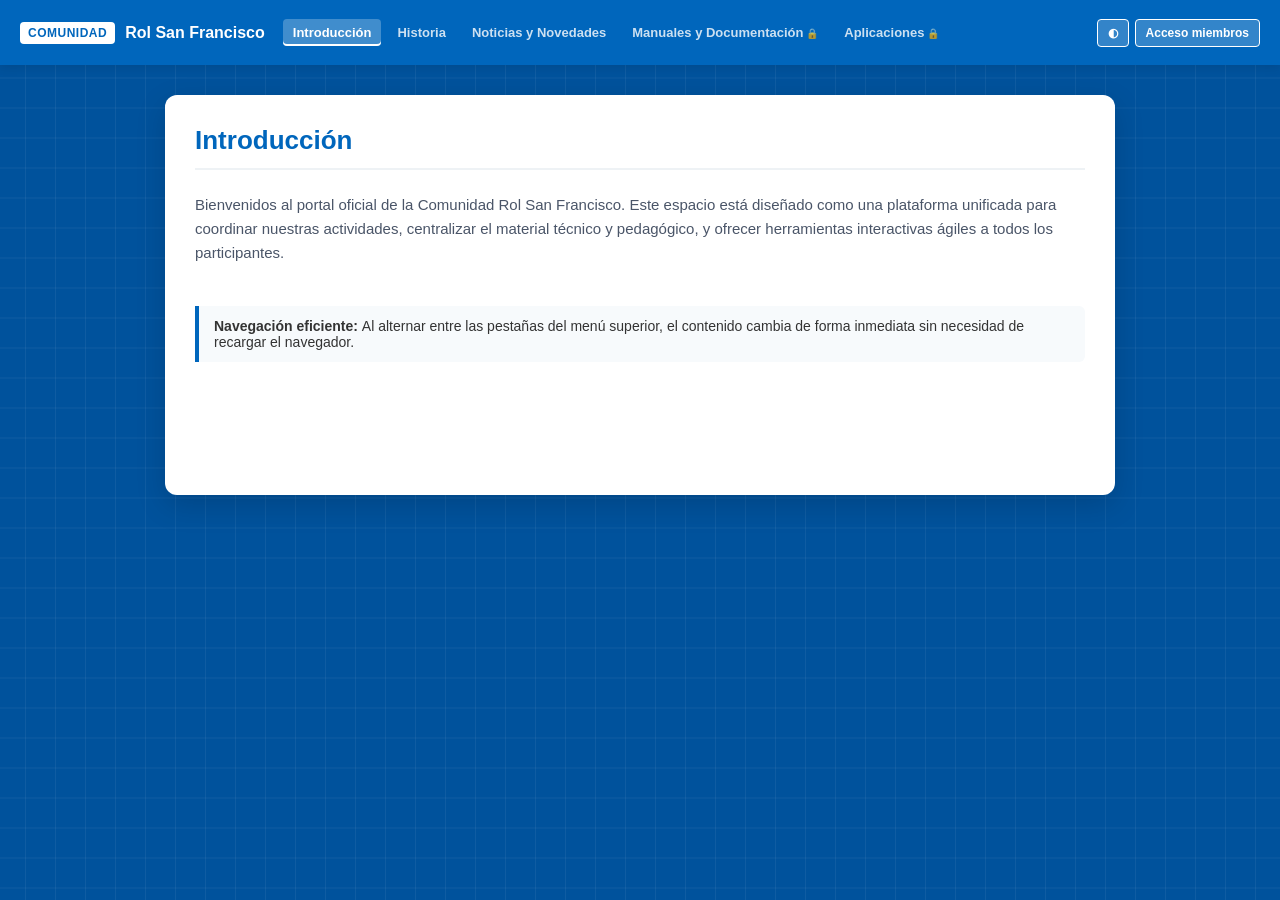
<file: index-editable.html>
<!DOCTYPE html>
<html lang="es">
<head>
    <meta charset="utf-8">
    <meta name="viewport" content="width=device-width, initial-scale=1.0">
    <title>Comunidad Rol San Francisco</title>

    <style>
        /* ==========================================================================
           1. ESTILOS BASE
           ========================================================================== */
        :root { --azul: #0066bc; --azul-oscuro: #004b8b; --texto-suave: #4a5568; }
        * { box-sizing: border-box; }

        body {
            margin: 0;
            padding: 0;
            font-family: 'Segoe UI', Roboto, Helvetica, Arial, sans-serif;
            background-color: #f4f6f9;
            color: #333;
            transition: background-color 0.3s ease, color 0.3s ease;
        }

        /* ALTO CONTRASTE (botón ◐ de la barra) */
        body.alto-contraste { background-color: #121212; color: #ffffff; }
        body.alto-contraste .content-card { background-color: #1e1e1e; color: #ffffff; border: 2px solid #ffffff; }
        body.alto-contraste .content-card h1,
        body.alto-contraste .content-card h2 { color: #00ddff; }
        body.alto-contraste .content-card p,
        body.alto-contraste .bloque-texto { color: #ffffff; }
        body.alto-contraste .technical-box { background-color: #2d2d2d; border-left-color: #00ddff; color: #ffffff; }
        body.alto-contraste .doc-item { background: #2d2d2d; color: #fff; border-color: #fff; }
        body.alto-contraste .doc-item a { color: #00ddff; }
        body.alto-contraste input, body.alto-contraste select, body.alto-contraste textarea {
            background: #2d2d2d; color: white; border: 1px solid white;
        }

        /* BARRA DE NAVEGACIÓN */
        .custom-navbar {
            background-color: #0066bc;
            display: flex;
            justify-content: space-between;
            align-items: center;
            gap: 8px;
            padding: 0 20px;
            height: 65px;
            box-shadow: 0 2px 10px rgba(0,0,0,0.1);
            position: relative;
        }
        .nav-logo-section { display: flex; align-items: center; gap: 10px; }
        .nav-logo-box {
            background-color: white; color: #0066bc; font-weight: 900; padding: 4px 8px;
            border-radius: 4px; font-size: 12px; letter-spacing: 0.5px; white-space: nowrap; user-select: none;
        }
        .nav-brand-name { color: white; font-weight: 700; font-size: 16px; white-space: nowrap; }

        .nav-tabs-container {
            display: flex; gap: 6px; height: 100%; align-items: center; margin-left: 10px;
            overflow-x: auto; scrollbar-width: none; flex: 1;
        }
        .nav-tabs-container::-webkit-scrollbar { display: none; }

        .nav-tab {
            color: white; background: none; border: none; font-family: inherit; font-size: 13px;
            font-weight: 600; padding: 6px 10px; border-radius: 4px; cursor: pointer;
            transition: background 0.2s, opacity 0.2s; white-space: nowrap; opacity: 0.8;
        }
        .nav-tab:hover { background: rgba(255,255,255,0.15); opacity: 1; }
        .nav-tab.active { background-color: rgba(255,255,255,0.25); opacity: 1; box-shadow: inset 0 -2px 0 white; }
        .nav-tab.protegida::after { content: " 🔒"; font-size: 10px; }
        .nav-tab.protegida.desbloqueada::after { content: " 🔓"; }

        .nav-acciones { display: flex; gap: 6px; }
        .btn-sesion-nav {
            background: rgba(255,255,255,0.2); color: white; border: 1px solid white; padding: 6px 10px;
            border-radius: 4px; cursor: pointer; font-weight: 600; font-size: 12px; white-space: nowrap;
        }
        .btn-sesion-nav:hover { background: white; color: #0066bc; }

        /* ÁREA DE CONTENIDO */
        .hero-section {
            background-color: #00529c;
            background-image:
                linear-gradient(rgba(255,255,255,0.06) 1px, transparent 1px),
                linear-gradient(90deg, rgba(255,255,255,0.06) 1px, transparent 1px);
            background-size: 30px 30px;
            background-position: center;
            min-height: calc(100vh - 65px);
            display: flex; justify-content: center; align-items: center;
            padding: 30px 15px;
        }
        .content-card {
            background: #ffffff; width: 100%; max-width: 950px; min-height: 400px;
            border-radius: 12px; box-shadow: 0 10px 30px rgba(0,0,0,0.15); padding: 30px;
            animation: fadeIn 0.3s ease; align-self: flex-start;
        }
        @keyframes fadeIn { from { opacity: 0; transform: translateY(10px); } to { opacity: 1; transform: translateY(0); } }

        .content-card h1 { color: #0066bc; margin-top: 0; font-size: 26px; border-bottom: 2px solid #eef2f5; padding-bottom: 12px; }
        .content-card h2 { color: #2c3e50; font-size: 18px; margin-top: 20px; }
        .content-card p { font-size: 15px; line-height: 1.6; color: #4a5568; }

        .technical-box {
            background-color: #f7fafc; border-left: 4px solid #0066bc; padding: 12px 15px;
            margin-top: 15px; border-radius: 0 6px 6px 0; font-size: 14px; white-space: pre-wrap;
        }
        .technical-box.naranja { border-left-color: #ff9600; background-color: #fffaf0; }
        .technical-box.verde { border-left-color: #00b850; background-color: #edf9f2; }

        .doc-item {
            padding: 10px 15px; background: #f8fafc; border: 1px solid #e2e8f0; border-radius: 6px;
            margin: 8px 0; display: flex; align-items: center; gap: 10px; font-weight: 500;
            color: #2d3748; font-size: 14px;
        }
        .doc-item a { color: #0066bc; font-weight: 600; text-decoration: none; }
        .doc-item a:hover { text-decoration: underline; }

        /* FORMULARIOS */
        .auth-container { max-width: 450px; margin: 0 auto; }
        .form-group { margin-bottom: 12px; text-align: left; }
        .form-group label { display: block; font-weight: 600; margin-bottom: 4px; font-size: 13px; }
        .form-group input, .form-group select {
            width: 100%; padding: 9px; border: 1px solid #cbd5e1; border-radius: 6px; font-size: 14px; margin-bottom: 4px;
        }
        .btn-submit {
            background-color: #0066bc; color: white; border: none; width: 100%; padding: 11px;
            border-radius: 6px; font-weight: bold; font-size: 15px; cursor: pointer; margin-top: 10px;
        }
        .btn-submit:hover { background-color: #004b8b; }
        .aviso-error { color: #b3261e; font-size: 13px; margin-top: 10px; min-height: 18px; }
        .nota-chica { font-size: 12px; color: #64748b; margin-top: 12px; }

        /* ==========================================================================
           2. MODO DUEÑO (edición)
           ========================================================================== */
        .barra-dueno {
            position: sticky; top: 0; z-index: 10; display: flex; flex-wrap: wrap; gap: 8px;
            align-items: center; background: #1f2937; color: #fff; padding: 8px 15px; font-size: 13px;
        }
        .barra-dueno[hidden] { display: none; }
        .barra-dueno .estado { flex: 1; min-width: 200px; opacity: 0.85; }
        .barra-dueno button {
            background: #374151; color: #fff; border: 1px solid #6b7280; border-radius: 4px;
            padding: 5px 10px; cursor: pointer; font-size: 12px; font-weight: 600;
        }
        .barra-dueno button:hover { background: #4b5563; }
        .barra-dueno button.primario { background: #00b850; border-color: #00b850; }

        .bloque { margin: 14px 0; padding: 6px 0; }
        .bloque h2 { margin: 0 0 6px; }
        .bloque img, .bloque video { max-width: 100%; border-radius: 8px; display: block; }
        .bloque iframe { width: 100%; aspect-ratio: 16 / 9; border: 0; border-radius: 8px; }
        .bloque .pie { font-size: 12px; color: #64748b; margin-top: 4px; }
        .bloque-texto { white-space: pre-wrap; line-height: 1.6; color: #4a5568; font-size: 15px; }

        .editando { outline: 2px dashed #ff9600; outline-offset: 4px; border-radius: 6px; }
        .ctrl-bloque { display: flex; gap: 4px; margin-bottom: 6px; }
        .ctrl-bloque button, .ctrl-seccion button {
            background: #fff7e6; color: #333; border: 1px solid #ff9600; border-radius: 4px;
            padding: 3px 8px; font-size: 12px; cursor: pointer;
        }
        .ctrl-seccion { display: flex; flex-wrap: wrap; gap: 6px; margin-top: 18px; padding-top: 14px; border-top: 2px dashed #ff9600; }

        dialog.dlg { border: none; border-radius: 10px; padding: 22px; width: min(92vw, 460px); box-shadow: 0 10px 40px rgba(0,0,0,0.35); }
        dialog.dlg::backdrop { background: rgba(0,0,0,0.5); }
        dialog.dlg h3 { margin: 0 0 14px; color: #0066bc; }
        dialog.dlg textarea { width: 100%; min-height: 110px; padding: 9px; font: inherit; font-size: 14px; border: 1px solid #cbd5e1; border-radius: 6px; }
        dialog.dlg .botones { display: flex; gap: 8px; margin-top: 14px; }
        dialog.dlg .botones button { flex: 1; padding: 10px; border-radius: 6px; border: 1px solid #cbd5e1; background: #fff; color: #333; cursor: pointer; font-weight: 600; }
        dialog.dlg .botones button.ok { background: #0066bc; color: #fff; border-color: #0066bc; }
        dialog.dlg .check { display: flex; align-items: center; gap: 8px; }
        dialog.dlg .check input { width: auto; margin: 0; }

        :focus-visible { outline: 3px solid #ffbf47; outline-offset: 2px; }

        /* ==========================================================================
           3. CELULARES
           ========================================================================== */
        @media (max-width: 768px) {
            .custom-navbar { flex-wrap: wrap; height: auto; padding: 10px 15px; }
            .nav-tabs-container { order: 3; width: 100%; flex-basis: 100%; margin-left: 0; padding-bottom: 5px; }
            .hero-section { min-height: calc(100vh - 110px); padding: 15px 10px; }
            .content-card { padding: 20px 15px; min-height: auto; }
            .content-card h1 { font-size: 22px; }
        }
    </style>
</head>
<body>

    <nav class="custom-navbar">
        <div class="nav-logo-section">
            <div class="nav-logo-box" id="logo">COMUNIDAD</div>
            <div class="nav-brand-name">Rol San Francisco</div>
        </div>
        <div class="nav-tabs-container" id="nav-tabs"></div>
        <div class="nav-acciones">
            <button class="btn-sesion-nav" id="btnContraste" type="button" title="Alto contraste" aria-label="Alto contraste">◐</button>
            <button class="btn-sesion-nav" id="btnSesion" type="button">Acceso miembros</button>
        </div>
    </nav>

    <div id="barra-dueno" class="barra-dueno" hidden></div>

    <main class="hero-section">
        <div id="content-target" class="content-card" aria-live="polite"></div>
    </main>

    <!-- ======================================================================
         CONTENIDO DEL SITIO (datos). Se edita desde el modo dueño; no hace
         falta tocarlo a mano. La clave de miembros de prueba es: test1234
         ====================================================================== -->
    <script type="application/json" id="datos">{"version":1,"config":{"miembros":{"sal":"0b06b91ac304b5f9fb9156a3584adb69","hash":"5e9a33b46d7994ab4df1f024b822085448f8963486d2d1e10504f29f5c3b5fb3"}},"secciones":[{"id":"introduccion","titulo":"Introducción","privada":false,"bloques":[{"tipo":"texto","titulo":"","texto":"Bienvenidos al portal oficial de la Comunidad Rol San Francisco. Este espacio está diseñado como una plataforma unificada para coordinar nuestras actividades, centralizar el material técnico y pedagógico, y ofrecer herramientas interactivas ágiles a todos los participantes."},{"tipo":"aviso","titulo":"Navegación eficiente","texto":"Al alternar entre las pestañas del menú superior, el contenido cambia de forma inmediata sin necesidad de recargar el navegador.","color":"azul"}]},{"id":"historia","titulo":"Historia","privada":false,"bloques":[{"tipo":"texto","titulo":"","texto":"La Comunidad Rol San Francisco nace de la necesidad de consolidar un espacio de encuentro e integración cultural en San Francisco, Córdoba. A lo largo de nuestra trayectoria, hemos desarrollado eventos mensuales, talleres y proyectos comunitarios orientados a la libre expresión, el diseño estratégico y la narración colaborativa."},{"tipo":"texto","titulo":"","texto":"En esta sección se preservará la memoria institucional del grupo, detallando los hitos alcanzados en conjunto con los espacios culturales de la ciudad."}]},{"id":"noticias","titulo":"Noticias y Novedades","privada":false,"bloques":[{"tipo":"texto","titulo":"","texto":"Módulo de comunicación interna para mantener al día a todos los integrantes sobre eventos programados, anuncios importantes del grupo de coordinación y cronogramas de actividades."},{"tipo":"aviso","titulo":"Próximo aviso","texto":"Acá se pueden listar cronológicamente las últimas novedades. Entrá en modo dueño para agregar fotos, videos y enlaces.","color":"naranja"}]},{"id":"manuales","titulo":"Manuales y Documentación","privada":true,"bloques":[{"tipo":"texto","titulo":"","texto":"Espacio de consulta exclusivo para miembros registrados."},{"tipo":"texto","titulo":"1. Manuales de Operación","texto":""},{"tipo":"enlace","texto":"📂 Guía de Inicio Rápido y Dinámicas de Integración","url":""},{"tipo":"enlace","texto":"📂 Procedimientos de Organización y Uso del Espacio Común","url":""},{"tipo":"texto","titulo":"2. Documentación Técnica del Sistema","texto":""},{"tipo":"enlace","texto":"📄 Hojas de Datos (Datasheets) y Esquemas de Conexión","url":""},{"tipo":"enlace","texto":"📄 Diagramas de Procesos e Informes Técnicos de Respaldo","url":""}]},{"id":"aplicaciones","titulo":"Aplicaciones","privada":true,"bloques":[{"tipo":"texto","titulo":"","texto":"Utilitarios digitales interactivos desarrollados a medida para la optimización de nuestras actividades en tiempo real."},{"tipo":"aviso","titulo":"Entorno operativo habilitado","texto":"Ya podés interactuar con las herramientas de la comunidad.","color":"verde"}]}]}</script>

    <script>
    (function () {
        'use strict';

        // =====================================================================
        // UTILIDADES (se inserta todo con textContent, nunca con innerHTML)
        // =====================================================================
        function el(tag, props) {
            var nodo = document.createElement(tag);
            props = props || {};
            Object.keys(props).forEach(function (k) {
                var v = props[k];
                if (k === 'class') nodo.className = v;
                else if (k === 'text') nodo.textContent = v;
                else if (k.indexOf('on') === 0) nodo.addEventListener(k.slice(2), v);
                else nodo.setAttribute(k, v);
            });
            Array.prototype.slice.call(arguments, 2).forEach(function (h) {
                [].concat(h).forEach(function (x) { if (x) nodo.append(x); });
            });
            return nodo;
        }
        var clonar = function (o) { return JSON.parse(JSON.stringify(o)); };
        function urlHttps(u) { try { return new URL(u).protocol === 'https:'; } catch (e) { return false; } }
        function imagenValida(s) { return urlHttps(s) || /^data:image\/(jpeg|png|webp|gif);base64,/.test(s || ''); }

        function analizarVideo(url) {
            try {
                var u = new URL(url);
                if (u.protocol !== 'https:') return null;
                var id = null;
                if (u.hostname === 'youtu.be') id = u.pathname.slice(1);
                else if (/(^|\.)youtube\.com$/.test(u.hostname)) {
                    id = u.searchParams.get('v') || (/^\/(embed|shorts)\//.test(u.pathname) ? u.pathname.split('/')[2] : null);
                }
                if (id && /^[\w-]{11}$/.test(id)) return { tipo: 'yt', src: 'https://www.youtube-nocookie.com/embed/' + id };
                if (/\.(mp4|webm)$/i.test(u.pathname)) return { tipo: 'file', src: url };
            } catch (e) {}
            return null;
        }

        // =====================================================================
        // SEGURIDAD: claves con PBKDF2 (nunca en texto plano)
        // =====================================================================
        var enc = new TextEncoder();
        var aHex = function (b) { return Array.from(new Uint8Array(b)).map(function (x) { return x.toString(16).padStart(2, '0'); }).join(''); };
        var deHex = function (h) { return new Uint8Array(h.match(/../g).map(function (x) { return parseInt(x, 16); })); };

        async function derivar(clave, salHex) {
            var base = await crypto.subtle.importKey('raw', enc.encode(clave), 'PBKDF2', false, ['deriveBits']);
            var bits = await crypto.subtle.deriveBits({ name: 'PBKDF2', salt: deHex(salHex), iterations: 100000, hash: 'SHA-256' }, base, 256);
            return aHex(bits);
        }
        async function crearClave(clave) {
            var sal = aHex(crypto.getRandomValues(new Uint8Array(16)));
            return { sal: sal, hash: await derivar(clave, sal) };
        }
        async function verificar(clave, g) {
            if (!g || !g.sal || !g.hash) return false;
            return (await derivar(clave, g.sal)) === g.hash;
        }

        // =====================================================================
        // ALMACÉN: contenido publicado (en este mismo archivo) y borrador local
        // =====================================================================
        var LS_BORRADOR = 'rsf1_borrador', LS_DUENO = 'rsf1_clave_dueno', LS_CONTRASTE = 'rsf1_contraste';
        var leerLS = function (k) { try { return JSON.parse(localStorage.getItem(k)); } catch (e) { return null; } };
        var escribirLS = function (k, v) { try { localStorage.setItem(k, JSON.stringify(v)); return true; } catch (e) { return false; } };

        function validarContenido(c) {
            if (!c || !Array.isArray(c.secciones) || !c.secciones.length) throw new Error('Contenido inválido');
            c.config = c.config || {};
            c.secciones.forEach(function (s) { s.bloques = Array.isArray(s.bloques) ? s.bloques : []; });
            return c;
        }

        function descargar(nombre, tipo, texto) {
            var a = document.createElement('a');
            a.href = URL.createObjectURL(new Blob([texto], { type: tipo }));
            a.download = nombre;
            a.click();
            setTimeout(function () { URL.revokeObjectURL(a.href); }, 1000);
        }

        // Genera un index.html nuevo con el contenido actual ya incluido
        function generarHTML(cont) {
            var clon = document.documentElement.cloneNode(true);
            clon.querySelector('#content-target').replaceChildren();
            clon.querySelector('#nav-tabs').replaceChildren();
            var barraClon = clon.querySelector('#barra-dueno');
            barraClon.replaceChildren();
            barraClon.setAttribute('hidden', '');
            clon.querySelectorAll('dialog').forEach(function (d) { d.remove(); });
            clon.querySelector('body').removeAttribute('class');
            clon.querySelector('#datos').textContent = JSON.stringify(cont).replace(/</g, '\\u003c');
            return '<!DOCTYPE html>\n' + clon.outerHTML;
        }

        // Descarga una copia (funciona en cualquier navegador)
        function guardarComoHTML(cont) {
            descargar('index.html', 'text/html', generarHTML(cont));
            estado.sinGuardar = false;
        }

        // ---------- Publicación en GitHub (queda en el código del repositorio) ----------
        var LS_TOKEN = 'rsf1_gh_token';
        var tokenMem = null;
        var getToken = function () { return tokenMem || leerLS(LS_TOKEN) || ''; };

        function aBase64(texto) {
            var bytes = new TextEncoder().encode(texto), bin = '';
            for (var i = 0; i < bytes.length; i += 8192) bin += String.fromCharCode.apply(null, bytes.subarray(i, i + 8192));
            return btoa(bin);
        }

        async function configurarGitHub() {
            var g = (estado.cont.config.github) || { rama: 'main', ruta: 'index.html' };
            var r = await formulario('Conexión con GitHub', [
                { name: 'usuario', label: 'Usuario u organización de GitHub' },
                { name: 'repo', label: 'Nombre del repositorio' },
                { name: 'rama', label: 'Rama (normalmente main)' },
                { name: 'ruta', label: 'Archivo de la página en el repo (normalmente index.html)' },
                { name: 'token', label: 'Token de acceso (fine-grained, permiso Contents: Read and write)', tipo: 'password' },
                { name: 'recordar', label: 'Recordar el token en este navegador', tipo: 'check' }
            ], { usuario: g.usuario, repo: g.repo, rama: g.rama, ruta: g.ruta, recordar: !!leerLS(LS_TOKEN) }, function (o) {
                var ok = /^[\w.-]+$/;
                if (!ok.test(o.usuario) || !ok.test(o.repo)) return 'Usuario y repositorio: solo letras, números, punto, guion.';
                if (!o.rama || !o.ruta) return 'Completá rama y archivo.';
                if (!o.token && !getToken()) return 'Pegá tu token de acceso.';
                return '';
            });
            if (!r) return false;
            estado.cont.config.github = { usuario: r.usuario, repo: r.repo, rama: r.rama, ruta: r.ruta.replace(/^\/+/, '') };
            if (r.token) tokenMem = r.token;
            if (r.recordar && getToken()) escribirLS(LS_TOKEN, getToken());
            else { try { localStorage.removeItem(LS_TOKEN); } catch (e) {} }
            cambio();
            return true;
        }

        async function publicarGitHub() {
            var g = estado.cont.config.github;
            if (!g || !getToken()) { if (!(await configurarGitHub())) return; g = estado.cont.config.github; }
            var tok = getToken();
            var api = 'https://api.github.com/repos/' + g.usuario + '/' + g.repo + '/contents/' + g.ruta.split('/').map(encodeURIComponent).join('/');
            var cab = { 'Authorization': 'Bearer ' + tok, 'Accept': 'application/vnd.github+json', 'X-GitHub-Api-Version': '2022-11-28' };
            estado.aviso = 'Publicando…'; dibujarBarra();
            try {
                var sha = null;
                var rg = await fetch(api + '?ref=' + encodeURIComponent(g.rama), { headers: cab });
                if (rg.status === 200) sha = (await rg.json()).sha;
                else if (rg.status !== 404) throw new Error(mensajeGitHub(rg.status));
                var cuerpo = { message: 'Actualización desde el modo dueño', content: aBase64(generarHTML(estado.cont)), branch: g.rama };
                if (sha) cuerpo.sha = sha;
                var rp = await fetch(api, { method: 'PUT', headers: Object.assign({ 'Content-Type': 'application/json' }, cab), body: JSON.stringify(cuerpo) });
                if (!rp.ok) throw new Error(mensajeGitHub(rp.status));
                estado.sinGuardar = false;
                estado.aviso = '✓ Publicado en GitHub (' + new Date().toLocaleTimeString() + '). El sitio se actualiza en ~1 minuto.';
            } catch (e) {
                estado.aviso = '⚠ No se pudo publicar: ' + e.message;
            }
            dibujarBarra();
        }

        function mensajeGitHub(s) {
            if (s === 401) return 'token inválido o vencido (401).';
            if (s === 403) return 'el token no tiene permiso de escritura en el repo (403).';
            if (s === 404) return 'repo, rama o archivo no encontrado, o el token no tiene acceso (404).';
            if (s === 409 || s === 422) return 'conflicto: el archivo cambió en GitHub mientras editabas. Volvé a publicar (' + s + ').';
            return 'error de GitHub (' + s + ').';
        }

        // =====================================================================
        // DIBUJO DE BLOQUES
        // =====================================================================
        function dibujarBloque(b) {
            var caja = el('div', { class: 'bloque' });
            var pie = function (t) { return t ? el('div', { class: 'pie', text: t }) : null; };

            if (b.tipo === 'texto') {
                if (b.titulo) caja.append(el('h2', { text: b.titulo }));
                if (b.texto) caja.append(el('div', { class: 'bloque-texto', text: b.texto }));
            } else if (b.tipo === 'aviso') {
                var cls = 'technical-box' + (b.color === 'naranja' ? ' naranja' : b.color === 'verde' ? ' verde' : '');
                var caja2 = el('div', { class: cls });
                if (b.titulo) caja2.append(el('strong', { text: b.titulo + ': ' }));
                caja2.append(document.createTextNode(b.texto || ''));
                caja.append(caja2);
            } else if (b.tipo === 'imagen' && imagenValida(b.src)) {
                caja.append(el('img', { src: b.src, alt: b.pie || 'Imagen', loading: 'lazy' }), pie(b.pie));
            } else if (b.tipo === 'video') {
                var v = analizarVideo(b.url);
                if (v && v.tipo === 'yt') {
                    caja.append(el('iframe', { src: v.src, title: b.pie || 'Video', allowfullscreen: '', referrerpolicy: 'strict-origin-when-cross-origin' }), pie(b.pie));
                } else if (v) {
                    caja.append(el('video', { src: v.src, controls: '' }), pie(b.pie));
                }
            } else if (b.tipo === 'enlace') {
                caja.append(el('div', { class: 'doc-item' },
                    urlHttps(b.url)
                        ? el('a', { href: b.url, target: '_blank', rel: 'noopener noreferrer', text: b.texto || b.url })
                        : el('span', { text: b.texto || '' })));
            }
            return caja;
        }

        // =====================================================================
        // DIÁLOGOS
        // =====================================================================
        var MAX_LADO = 900;
        function reducirImagen(archivo) {
            return new Promise(function (res, rej) {
                var img = new Image();
                var url = URL.createObjectURL(archivo);
                img.onload = function () {
                    var k = Math.min(1, MAX_LADO / Math.max(img.width, img.height));
                    var c = document.createElement('canvas');
                    c.width = Math.round(img.width * k);
                    c.height = Math.round(img.height * k);
                    c.getContext('2d').drawImage(img, 0, 0, c.width, c.height);
                    URL.revokeObjectURL(url);
                    res(c.toDataURL('image/jpeg', 0.8));
                };
                img.onerror = function () { rej(new Error('No se pudo leer la imagen')); };
                img.src = url;
            });
        }

        // campos: {name,label,tipo:'text'|'textarea'|'password'|'select'|'check'|'imagen', opciones}
        function formulario(titulo, campos, valores, validar) {
            valores = valores || {};
            return new Promise(function (resolver) {
                var dlg = el('dialog', { class: 'dlg' });
                var error = el('div', { class: 'aviso-error', role: 'alert' });
                var ctrl = {};
                var form = el('form', { method: 'dialog' }, el('h3', { text: titulo }));

                campos.forEach(function (c) {
                    var id = 'f-' + c.name, entrada;
                    if (c.tipo === 'textarea') entrada = el('textarea', { id: id });
                    else if (c.tipo === 'select') entrada = el('select', { id: id }, c.opciones.map(function (o) { return el('option', { value: o[0], text: o[1] }); }));
                    else if (c.tipo === 'check') entrada = el('input', { id: id, type: 'checkbox' });
                    else if (c.tipo === 'imagen') {
                        entrada = el('input', { id: id, type: 'file', accept: 'image/*' });
                        ctrl[c.name + '_url'] = el('input', { id: id + '-url', type: 'url', placeholder: '…o pegá un enlace https://' });
                    } else entrada = el('input', { id: id, type: c.tipo || 'text', autocomplete: 'off' });

                    if (c.tipo === 'check') entrada.checked = !!valores[c.name];
                    else if (c.tipo !== 'imagen' && valores[c.name] != null) entrada.value = valores[c.name];
                    if (c.tipo === 'imagen' && urlHttps(valores[c.name])) ctrl[c.name + '_url'].value = valores[c.name];

                    ctrl[c.name] = entrada;
                    var grupo = el('div', { class: 'form-group' });
                    if (c.tipo === 'check') grupo.append(el('label', { class: 'check', for: id }, entrada, c.label));
                    else { grupo.append(el('label', { for: id, text: c.label }), entrada); if (ctrl[c.name + '_url']) grupo.append(ctrl[c.name + '_url']); }
                    form.append(grupo);
                });

                var cancelar = el('button', { type: 'button', text: 'Cancelar', onclick: function () { dlg.close(); } });
                var ok = el('button', { type: 'submit', class: 'ok', text: 'Aceptar' });
                form.append(error, el('div', { class: 'botones' }, cancelar, ok));

                form.addEventListener('submit', async function (e) {
                    e.preventDefault();
                    error.textContent = '';
                    var salida = {};
                    try {
                        for (var i = 0; i < campos.length; i++) {
                            var c = campos[i], nodo = ctrl[c.name];
                            if (c.tipo === 'check') salida[c.name] = nodo.checked;
                            else if (c.tipo === 'imagen') {
                                var f = nodo.files[0];
                                salida[c.name] = f ? await reducirImagen(f) : (ctrl[c.name + '_url'].value.trim() || valores[c.name] || '');
                            } else salida[c.name] = c.tipo === 'password' ? nodo.value : nodo.value.trim();
                        }
                        var msg = validar ? await validar(salida) : '';
                        if (msg) { error.textContent = msg; return; }
                    } catch (err) { error.textContent = err.message; return; }
                    resolver(salida);
                    dlg.close();
                });

                dlg.addEventListener('close', function () { dlg.remove(); resolver(null); });
                dlg.append(form);
                document.body.append(dlg);
                dlg.showModal();
                var primero = form.querySelector('input,textarea,select');
                if (primero) primero.focus();
            });
        }

        var TIPOS = [['texto', 'Texto'], ['aviso', 'Recuadro destacado'], ['imagen', 'Foto / imagen'], ['video', 'Video (YouTube o .mp4)'], ['enlace', 'Enlace o documento']];

        async function editarBloque(actual) {
            var tipo = actual && actual.tipo;
            if (!tipo) {
                var r0 = await formulario('Nuevo bloque', [{ name: 'tipo', label: '¿Qué querés agregar?', tipo: 'select', opciones: TIPOS }]);
                if (!r0) return null;
                tipo = r0.tipo;
            }
            var v = actual || {}, r;
            if (tipo === 'texto') {
                r = await formulario('Texto', [
                    { name: 'titulo', label: 'Título (opcional)' },
                    { name: 'texto', label: 'Texto', tipo: 'textarea' }
                ], v, function (o) { return o.titulo || o.texto ? '' : 'Escribí un título o un texto.'; });
            } else if (tipo === 'aviso') {
                r = await formulario('Recuadro destacado', [
                    { name: 'titulo', label: 'Título (opcional)' },
                    { name: 'texto', label: 'Texto', tipo: 'textarea' },
                    { name: 'color', label: 'Color', tipo: 'select', opciones: [['azul', 'Azul'], ['naranja', 'Naranja'], ['verde', 'Verde']] }
                ], v, function (o) { return o.texto ? '' : 'Escribí un texto.'; });
            } else if (tipo === 'imagen') {
                r = await formulario('Foto / imagen', [
                    { name: 'src', label: 'Archivo', tipo: 'imagen' },
                    { name: 'pie', label: 'Descripción (opcional)' }
                ], v, function (o) { return imagenValida(o.src) ? '' : 'Elegí un archivo o pegá un enlace https.'; });
            } else if (tipo === 'video') {
                r = await formulario('Video', [
                    { name: 'url', label: 'Enlace de YouTube o archivo .mp4 (https)' },
                    { name: 'pie', label: 'Descripción (opcional)' }
                ], v, function (o) { return analizarVideo(o.url) ? '' : 'Usá un enlace https de YouTube o un .mp4/.webm.'; });
            } else {
                r = await formulario('Enlace o documento', [
                    { name: 'texto', label: 'Texto visible' },
                    { name: 'url', label: 'Dirección https:// (opcional)' }
                ], v, function (o) { return !o.texto ? 'Escribí el texto.' : (o.url && !urlHttps(o.url) ? 'La dirección debe empezar con https://' : ''); });
            }
            if (!r) return null;
            r.tipo = tipo;
            return r;
        }

        // =====================================================================
        // APLICACIÓN
        // =====================================================================
        var destino = document.getElementById('content-target');
        var tabs = document.getElementById('nav-tabs');
        var barra = document.getElementById('barra-dueno');
        var btnSesion = document.getElementById('btnSesion');

        var publicado;
        try { publicado = validarContenido(JSON.parse(document.getElementById('datos').textContent)); }
        catch (e) { destino.textContent = 'Error: el contenido del sitio está dañado.'; return; }

        var estado = { cont: publicado, dueno: false, miembro: false, pidiendoClave: false, seccionId: publicado.secciones[0].id, aviso: '', fallos: 0 };

        function seccionActual() {
            return estado.cont.secciones.find(function (s) { return s.id === estado.seccionId; }) || estado.cont.secciones[0];
        }

        function cambio() {
            estado.sinGuardar = true;
            var okLS = escribirLS(LS_BORRADOR, estado.cont);
            estado.aviso = okLS
                ? 'Borrador en este navegador. Tocá "Publicar en GitHub" para dejarlo en el código.'
                : '⚠ Memoria llena: no se pudo guardar el borrador. Publicá ya o usá fotos más livianas.';
            dibujar();
        }

        window.addEventListener('beforeunload', function (e) {
            if (estado.dueno && estado.sinGuardar) { e.preventDefault(); e.returnValue = ''; }
        });

        function dibujarTabs() {
            var activa = seccionActual().id;
            tabs.replaceChildren.apply(tabs, estado.cont.secciones.map(function (s) {
                return el('button', {
                    type: 'button',
                    class: 'nav-tab' + (s.privada ? ' protegida' : '')
                        + (s.privada && (estado.miembro || estado.dueno) ? ' desbloqueada' : '')
                        + (!estado.pidiendoClave && s.id === activa ? ' active' : ''),
                    text: s.titulo,
                    onclick: function () { estado.seccionId = s.id; estado.pidiendoClave = false; dibujar(); }
                });
            }));
            btnSesion.textContent = estado.miembro ? 'Cerrar sesión' : 'Acceso miembros';
        }

        function dibujarBarra() {
            barra.hidden = !estado.dueno;
            if (!estado.dueno) return;
            var entrada = el('input', { type: 'file', accept: 'application/json', hidden: '' });
            entrada.addEventListener('change', async function () {
                try { estado.cont = validarContenido(JSON.parse(await entrada.files[0].text())); estado.seccionId = estado.cont.secciones[0].id; cambio(); }
                catch (e) { alert('Archivo inválido: ' + e.message); }
            });
            barra.replaceChildren(
                el('span', { class: 'estado', text: 'MODO DUEÑO — ' + (estado.aviso || 'los cambios se guardan como borrador en este navegador') }),
                el('button', { class: 'primario', type: 'button', text: 'Publicar en GitHub', onclick: publicarGitHub }),
                el('button', { type: 'button', text: 'Conexión GitHub', onclick: configurarGitHub }),
                el('button', { type: 'button', text: 'Copia de seguridad (.html)', onclick: function () { guardarComoHTML(estado.cont); } }),
                el('button', { type: 'button', text: 'Respaldo .json', onclick: function () { descargar('contenido.json', 'application/json', JSON.stringify(estado.cont, null, 2)); } }),
                el('button', { type: 'button', text: 'Importar .json', onclick: function () { entrada.click(); } }),
                el('button', { type: 'button', text: 'Clave de miembros', onclick: cambiarClaveMiembros }),
                el('button', { type: 'button', text: 'Descartar borrador', onclick: function () {
                    if (!confirm('¿Volver al contenido guardado en el archivo y perder el borrador?')) return;
                    try { localStorage.removeItem(LS_BORRADOR); } catch (e) {}
                    estado.cont = clonar(publicado); estado.seccionId = estado.cont.secciones[0].id; estado.aviso = ''; dibujar();
                } }),
                el('button', { type: 'button', text: 'Salir', onclick: salirDueno }),
                entrada
            );
        }

        function vistaClaveMiembros(titulo) {
            var error = el('div', { class: 'aviso-error', role: 'alert' });
            var campo = el('input', { type: 'password', required: '', autocomplete: 'off' });
            var form = el('form', { onsubmit: async function (e) {
                e.preventDefault();
                if (await verificar(campo.value, estado.cont.config.miembros)) { estado.miembro = true; estado.pidiendoClave = false; dibujar(); }
                else { error.textContent = 'Clave incorrecta.'; campo.value = ''; }
            } },
                el('div', { class: 'form-group' }, el('label', { text: 'Clave de miembros' }), campo),
                el('button', { class: 'btn-submit', type: 'submit', text: 'Entrar' }), error);
            destino.replaceChildren(el('div', { class: 'auth-container' },
                el('h1', { text: titulo }),
                el('p', { text: 'Sección solo para miembros. Ingresá la clave que te dio la coordinación.' }),
                form,
                el('p', { class: 'nota-chica', text: 'MODO PRUEBA: esta barrera es solo visual; no protege información sensible.' })));
            campo.focus();
        }

        function mover(arr, i, d) {
            var j = i + d;
            if (j < 0 || j >= arr.length) return false;
            var t = arr[i]; arr[i] = arr[j]; arr[j] = t;
            return true;
        }

        function controlesBloque(s, i) {
            return el('div', { class: 'ctrl-bloque' },
                el('button', { type: 'button', text: '↑', title: 'Subir', onclick: function () { if (mover(s.bloques, i, -1)) cambio(); } }),
                el('button', { type: 'button', text: '↓', title: 'Bajar', onclick: function () { if (mover(s.bloques, i, 1)) cambio(); } }),
                el('button', { type: 'button', text: '✎ Editar', onclick: async function () {
                    var n = await editarBloque(s.bloques[i]);
                    if (n) { s.bloques[i] = n; cambio(); }
                } }),
                el('button', { type: 'button', text: '🗑 Borrar', onclick: function () {
                    if (confirm('¿Borrar este bloque?')) { s.bloques.splice(i, 1); cambio(); }
                } })
            );
        }

        function controlesSeccion(s) {
            var camposSeccion = [
                { name: 'titulo', label: 'Nombre de la pestaña' },
                { name: 'privada', label: 'Solo miembros', tipo: 'check' }
            ];
            var validarNombre = function (o) { return o.titulo ? '' : 'Poné un nombre.'; };
            return el('div', { class: 'ctrl-seccion' },
                el('button', { type: 'button', text: '+ Agregar bloque', onclick: async function () {
                    var b = await editarBloque(null);
                    if (b) { s.bloques.push(b); cambio(); }
                } }),
                el('button', { type: 'button', text: 'Renombrar / privacidad', onclick: async function () {
                    var r = await formulario('Sección', camposSeccion, s, validarNombre);
                    if (r) { s.titulo = r.titulo; s.privada = r.privada; cambio(); }
                } }),
                el('button', { type: 'button', text: '+ Nueva sección', onclick: async function () {
                    var r = await formulario('Nueva sección', camposSeccion, {}, validarNombre);
                    if (!r) return;
                    var nueva = { id: 's' + Date.now().toString(36), titulo: r.titulo, privada: r.privada, bloques: [] };
                    estado.cont.secciones.push(nueva);
                    estado.seccionId = nueva.id;
                    cambio();
                } }),
                el('button', { type: 'button', text: 'Mover pestaña ←', onclick: function () { if (mover(estado.cont.secciones, estado.cont.secciones.indexOf(s), -1)) cambio(); } }),
                el('button', { type: 'button', text: 'Mover pestaña →', onclick: function () { if (mover(estado.cont.secciones, estado.cont.secciones.indexOf(s), 1)) cambio(); } }),
                el('button', { type: 'button', text: '🗑 Borrar sección', onclick: function () {
                    if (estado.cont.secciones.length < 2) { alert('Tiene que quedar al menos una sección.'); return; }
                    if (!confirm('¿Borrar la sección "' + s.titulo + '" y todo su contenido?')) return;
                    estado.cont.secciones = estado.cont.secciones.filter(function (x) { return x !== s; });
                    estado.seccionId = estado.cont.secciones[0].id;
                    cambio();
                } })
            );
        }

        function dibujar() {
            var s = seccionActual();
            estado.seccionId = s.id;
            dibujarTabs();
            dibujarBarra();

            if (estado.pidiendoClave && !estado.miembro) return vistaClaveMiembros('Acceso de miembros');
            if (s.privada && !estado.miembro && !estado.dueno) return vistaClaveMiembros(s.titulo);

            var nodos = [el('h1', { text: s.titulo })];
            s.bloques.forEach(function (b, i) {
                var caja = dibujarBloque(b);
                if (estado.dueno) { caja.classList.add('editando'); caja.prepend(controlesBloque(s, i)); }
                nodos.push(caja);
            });
            if (!s.bloques.length) nodos.push(el('p', { text: 'Esta sección todavía no tiene contenido.' }));
            if (estado.dueno) nodos.push(controlesSeccion(s));
            destino.replaceChildren.apply(destino, nodos);
        }

        // ---- Modo dueño ----
        async function entrarDueno() {
            if (estado.dueno) return;
            if (!window.crypto || !crypto.subtle) { alert('Este navegador no permite el modo dueño (falta WebCrypto).'); return; }
            var guardada = leerLS(LS_DUENO);
            if (!guardada) {
                var r = await formulario('Crear clave de dueño (primera vez)', [
                    { name: 'c1', label: 'Clave nueva (mínimo 10 caracteres)', tipo: 'password' },
                    { name: 'c2', label: 'Repetir clave', tipo: 'password' }
                ], {}, function (o) { return o.c1.length < 10 ? 'Mínimo 10 caracteres.' : o.c1 !== o.c2 ? 'Las claves no coinciden.' : ''; });
                if (!r) return;
                escribirLS(LS_DUENO, await crearClave(r.c1));
            } else {
                if (estado.fallos) await new Promise(function (res) { setTimeout(res, Math.min(estado.fallos * 1500, 15000)); });
                var r2 = await formulario('Modo dueño', [{ name: 'c', label: 'Clave de dueño', tipo: 'password' }]);
                if (!r2) return;
                if (!(await verificar(r2.c, guardada))) { estado.fallos++; alert('Clave incorrecta.'); return; }
            }
            estado.fallos = 0;
            estado.dueno = true;
            var borrador = leerLS(LS_BORRADOR);
            try { estado.cont = borrador ? validarContenido(borrador) : clonar(publicado); } catch (e) { estado.cont = clonar(publicado); }
            estado.aviso = '';
            dibujar();
        }

        function salirDueno() {
            if (estado.sinGuardar && !confirm('Tenés cambios sin publicar. Al salir, la página vuelve a mostrar lo último publicado. ¿Salir igual? (Cancelá y tocá "Publicar en GitHub" primero.)')) return;
            estado.dueno = false;
            estado.miembro = false;
            estado.cont = publicado;
            dibujar();
        }

        async function cambiarClaveMiembros() {
            var r = await formulario('Clave de miembros', [
                { name: 'c1', label: 'Clave nueva (mínimo 6 caracteres)', tipo: 'password' }
            ], {}, function (o) { return o.c1.length < 6 ? 'Mínimo 6 caracteres.' : ''; });
            if (!r) return;
            estado.cont.config.miembros = await crearClave(r.c1);
            cambio();
        }

        // ---- Eventos globales ----
        btnSesion.addEventListener('click', function () {
            if (estado.miembro && !estado.dueno) { estado.miembro = false; estado.pidiendoClave = false; if (seccionActual().privada) estado.seccionId = estado.cont.secciones[0].id; }
            else if (!estado.miembro) estado.pidiendoClave = true;
            dibujar();
        });

        var contraste = leerLS(LS_CONTRASTE) === true;
        document.body.classList.toggle('alto-contraste', contraste);
        document.getElementById('btnContraste').addEventListener('click', function () {
            contraste = !contraste;
            document.body.classList.toggle('alto-contraste', contraste);
            escribirLS(LS_CONTRASTE, contraste);
        });

        // Entrada al modo dueño: Ctrl+Alt+A, o 5 toques rápidos sobre "COMUNIDAD"
        document.addEventListener('keydown', function (e) {
            if (e.ctrlKey && e.altKey && e.code === 'KeyA') { e.preventDefault(); entrarDueno(); }
        });
        var clics = 0, temporizador;
        document.getElementById('logo').addEventListener('click', function () {
            clearTimeout(temporizador);
            if (++clics >= 5) { clics = 0; entrarDueno(); return; }
            temporizador = setTimeout(function () { clics = 0; }, 1500);
        });

        dibujar();
    })();
    </script>
</body>
</html>
</file>
